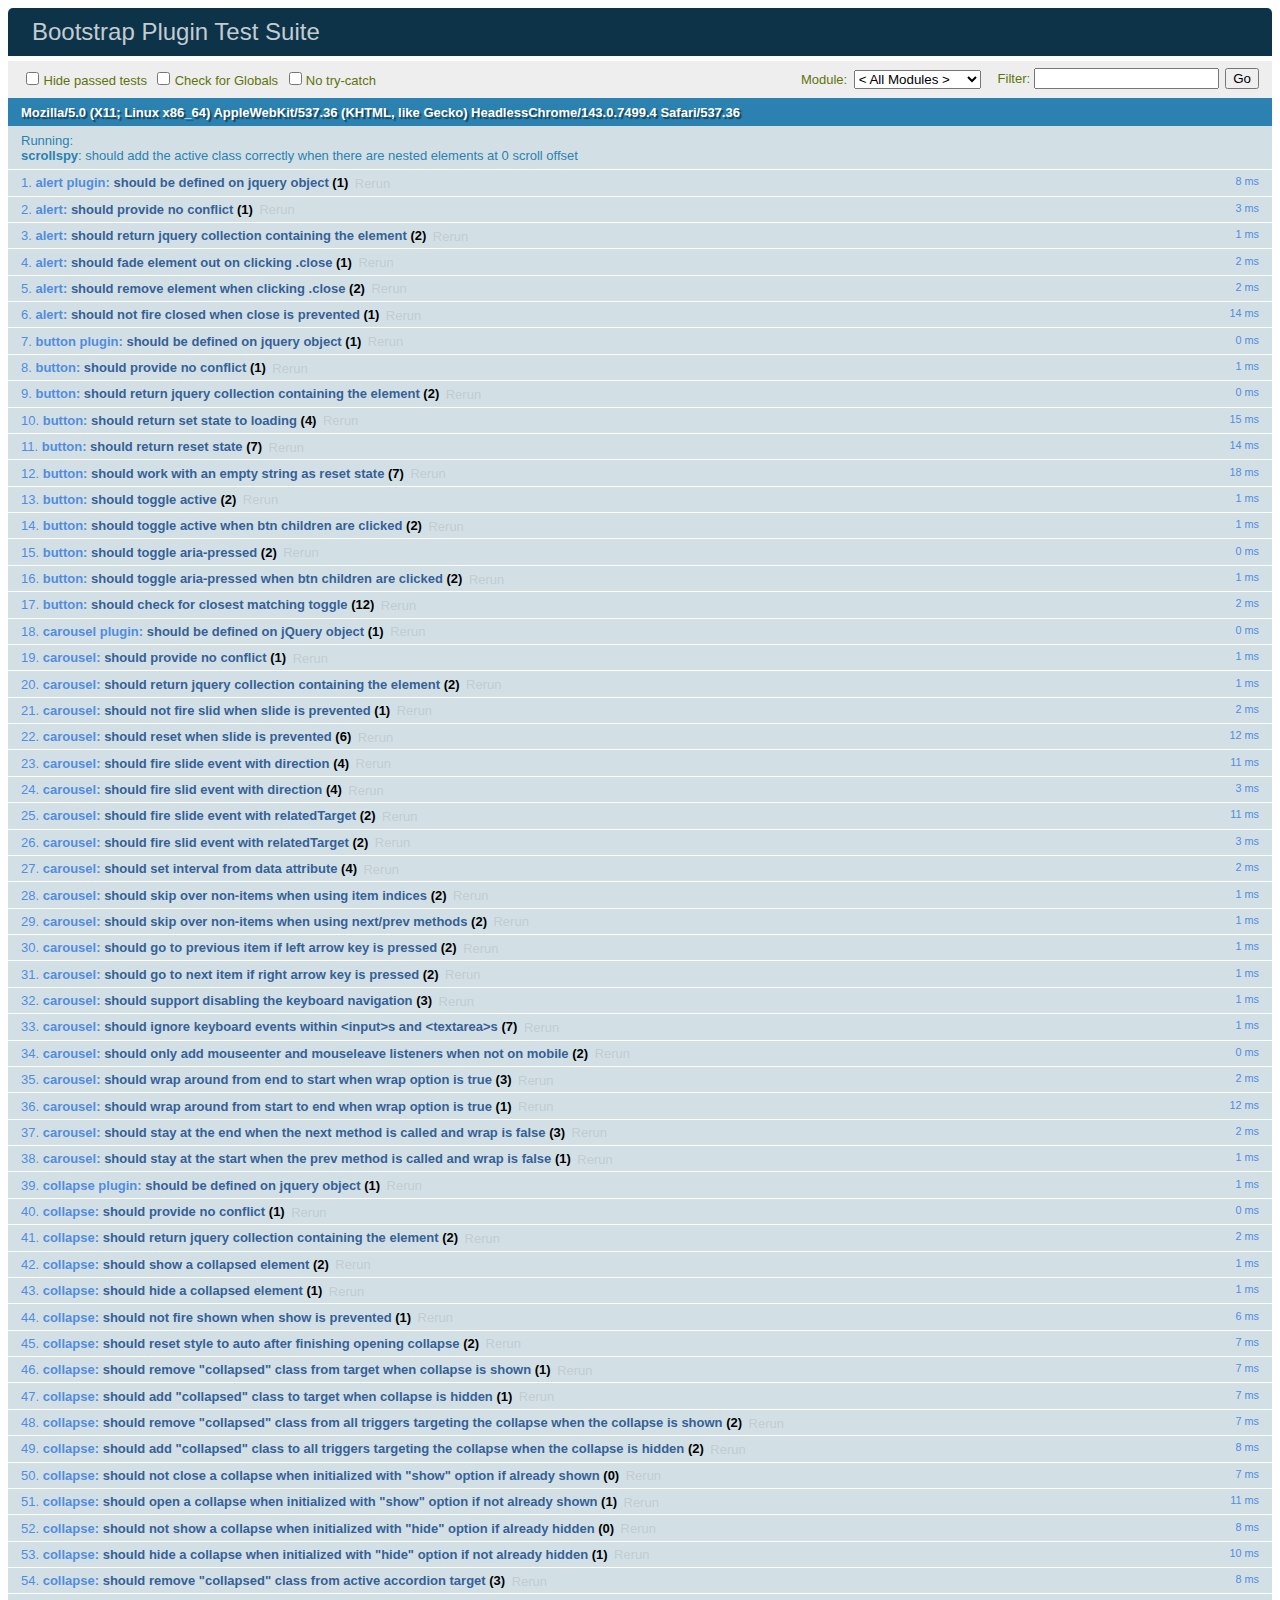
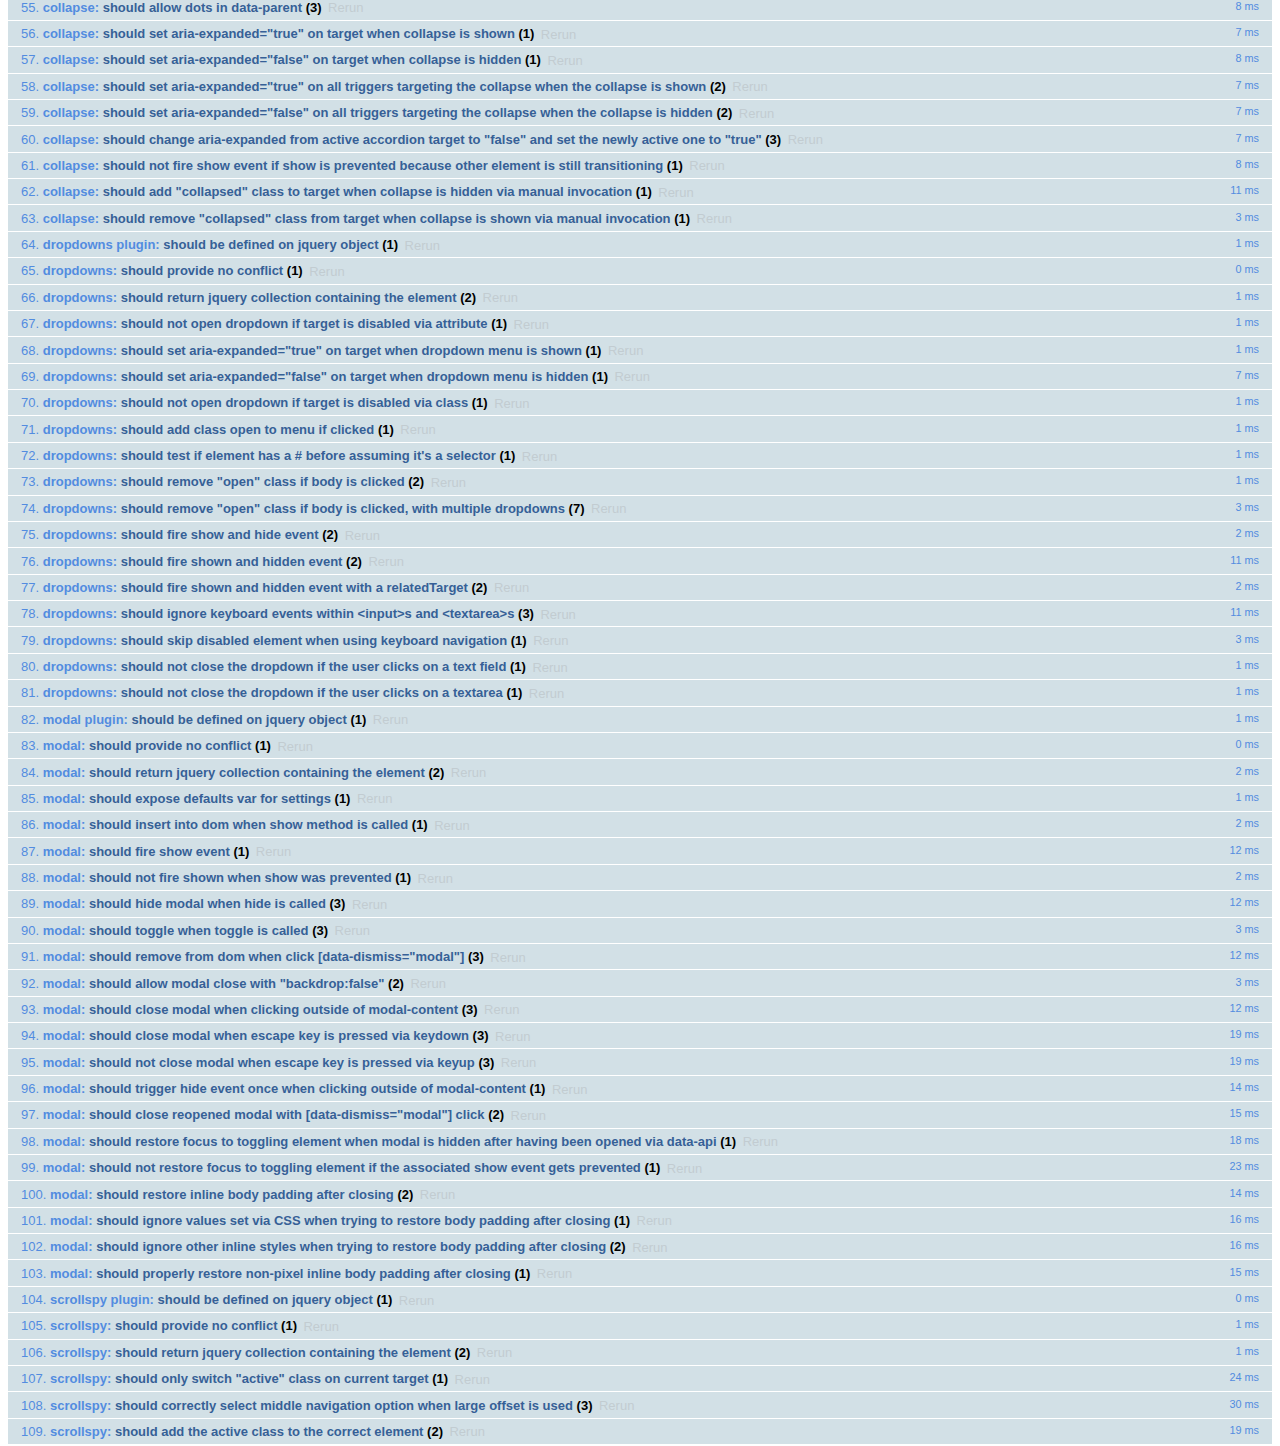
<file: resources/bootstrap-3.3.6/bootstrap-3.3.6/js/tests/index.html>
<!DOCTYPE html>
<html>
  <head>
    <meta charset="utf-8">
    <title>Bootstrap Plugin Test Suite</title>
    <meta name="viewport" content="width=device-width, initial-scale=1">

    <!-- jQuery -->
    <script src="vendor/jquery.min.js"></script>
    <script>
      // Disable jQuery event aliases to ensure we don't accidentally use any of them
      (function () {
        var eventAliases = [
          'blur',
          'focus',
          'focusin',
          'focusout',
          'load',
          'resize',
          'scroll',
          'unload',
          'click',
          'dblclick',
          'mousedown',
          'mouseup',
          'mousemove',
          'mouseover',
          'mouseout',
          'mouseenter',
          'mouseleave',
          'change',
          'select',
          'submit',
          'keydown',
          'keypress',
          'keyup',
          'error',
          'contextmenu',
          'hover',
          'bind',
          'unbind',
          'delegate',
          'undelegate'
        ]
        for (var i = 0; i < eventAliases.length; i++) {
          $.fn[eventAliases[i]] = undefined
        }
      })()
    </script>

    <!-- QUnit -->
    <link rel="stylesheet" href="vendor/qunit.css" media="screen">
    <script src="vendor/qunit.js"></script>
    <script>
      // See https://github.com/axemclion/grunt-saucelabs#test-result-details-with-qunit
      var log = []
      // Require assert.expect in each test
      QUnit.config.requireExpects = true
      QUnit.done(function (testResults) {
        var tests = []
        for (var i = 0, len = log.length; i < len; i++) {
          var details = log[i]
          tests.push({
            name: details.name,
            result: details.result,
            expected: details.expected,
            actual: details.actual,
            source: details.source
          })
        }
        testResults.tests = tests

        window.global_test_results = testResults
      })

      QUnit.testStart(function (testDetails) {
        $(window).scrollTop(0)
        QUnit.log(function (details) {
          if (!details.result) {
            details.name = testDetails.name
            log.push(details)
          }
        })
      })

      // Cleanup
      QUnit.testDone(function () {
        $('#qunit-fixture').empty()
        $('#modal-test, .modal-backdrop').remove()
      })

      // Display fixture on-screen on iOS to avoid false positives
      if (/iPhone|iPad|iPod/.test(navigator.userAgent)) {
        QUnit.begin(function() {
          $('#qunit-fixture').css({ top: 0, left: 0 })
        })

        QUnit.done(function () {
          $('#qunit-fixture').css({ top: '', left: '' })
        })
      }

      // Disable deprecated global QUnit method aliases in preparation for QUnit v2
      (function () {
        var methodNames = [
          'async',
          'asyncTest',
          'deepEqual',
          'equal',
          'expect',
          'module',
          'notDeepEqual',
          'notEqual',
          'notPropEqual',
          'notStrictEqual',
          'ok',
          'propEqual',
          'push',
          'start',
          'stop',
          'strictEqual',
          'test',
          'throws'
        ];
        for (var i = 0; i < methodNames.length; i++) {
          var methodName = methodNames[i];
          window[methodName] = undefined;
        }
      })();
    </script>

    <!-- Plugin sources -->
    <script>$.support.transition = false</script>
    <script src="../../js/alert.js"></script>
    <script src="../../js/button.js"></script>
    <script src="../../js/carousel.js"></script>
    <script src="../../js/collapse.js"></script>
    <script src="../../js/dropdown.js"></script>
    <script src="../../js/modal.js"></script>
    <script src="../../js/scrollspy.js"></script>
    <script src="../../js/tab.js"></script>
    <script src="../../js/tooltip.js"></script>
    <script src="../../js/popover.js"></script>
    <script src="../../js/affix.js"></script>

    <!-- Unit tests -->
    <script src="unit/alert.js"></script>
    <script src="unit/button.js"></script>
    <script src="unit/carousel.js"></script>
    <script src="unit/collapse.js"></script>
    <script src="unit/dropdown.js"></script>
    <script src="unit/modal.js"></script>
    <script src="unit/scrollspy.js"></script>
    <script src="unit/tab.js"></script>
    <script src="unit/tooltip.js"></script>
    <script src="unit/popover.js"></script>
    <script src="unit/affix.js"></script>

  </head>
  <body>
    <div id="qunit-container">
      <div id="qunit"></div>
      <div id="qunit-fixture"></div>
    </div>
  </body>
</html>
</file>
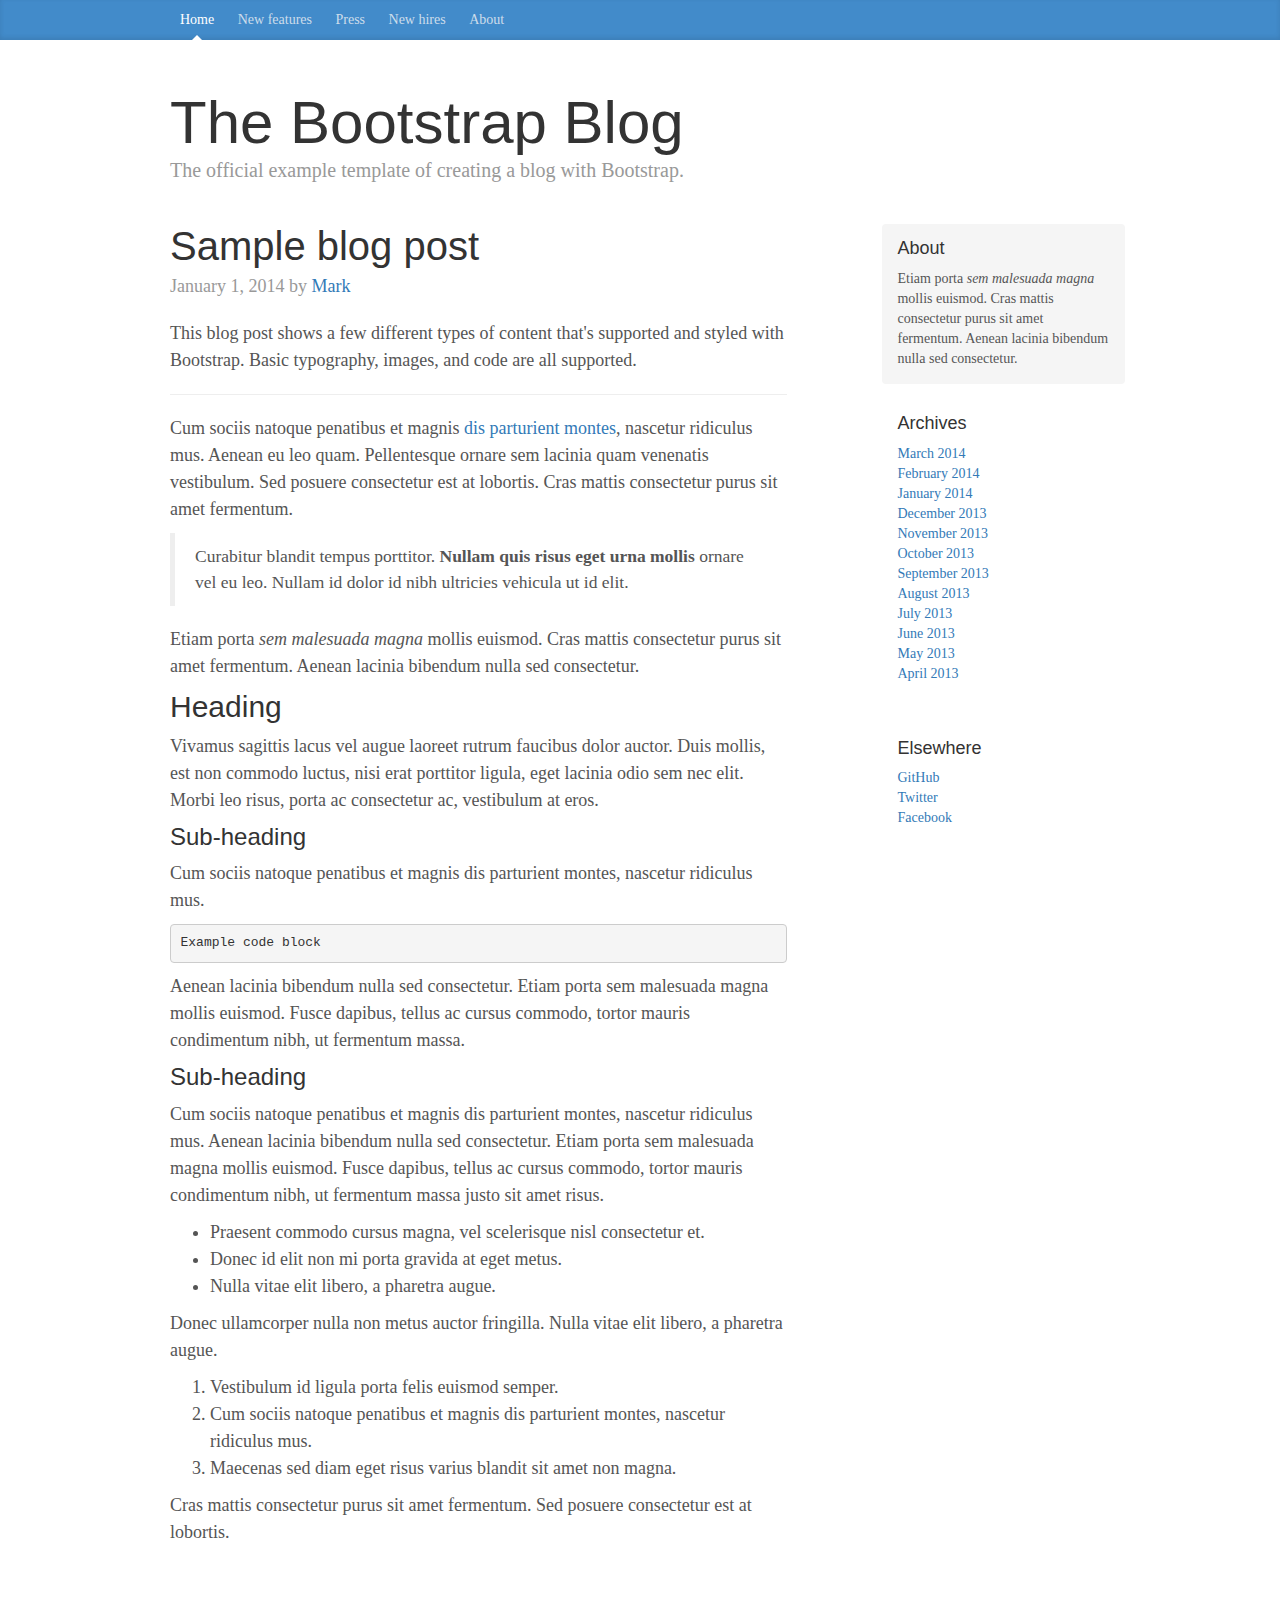
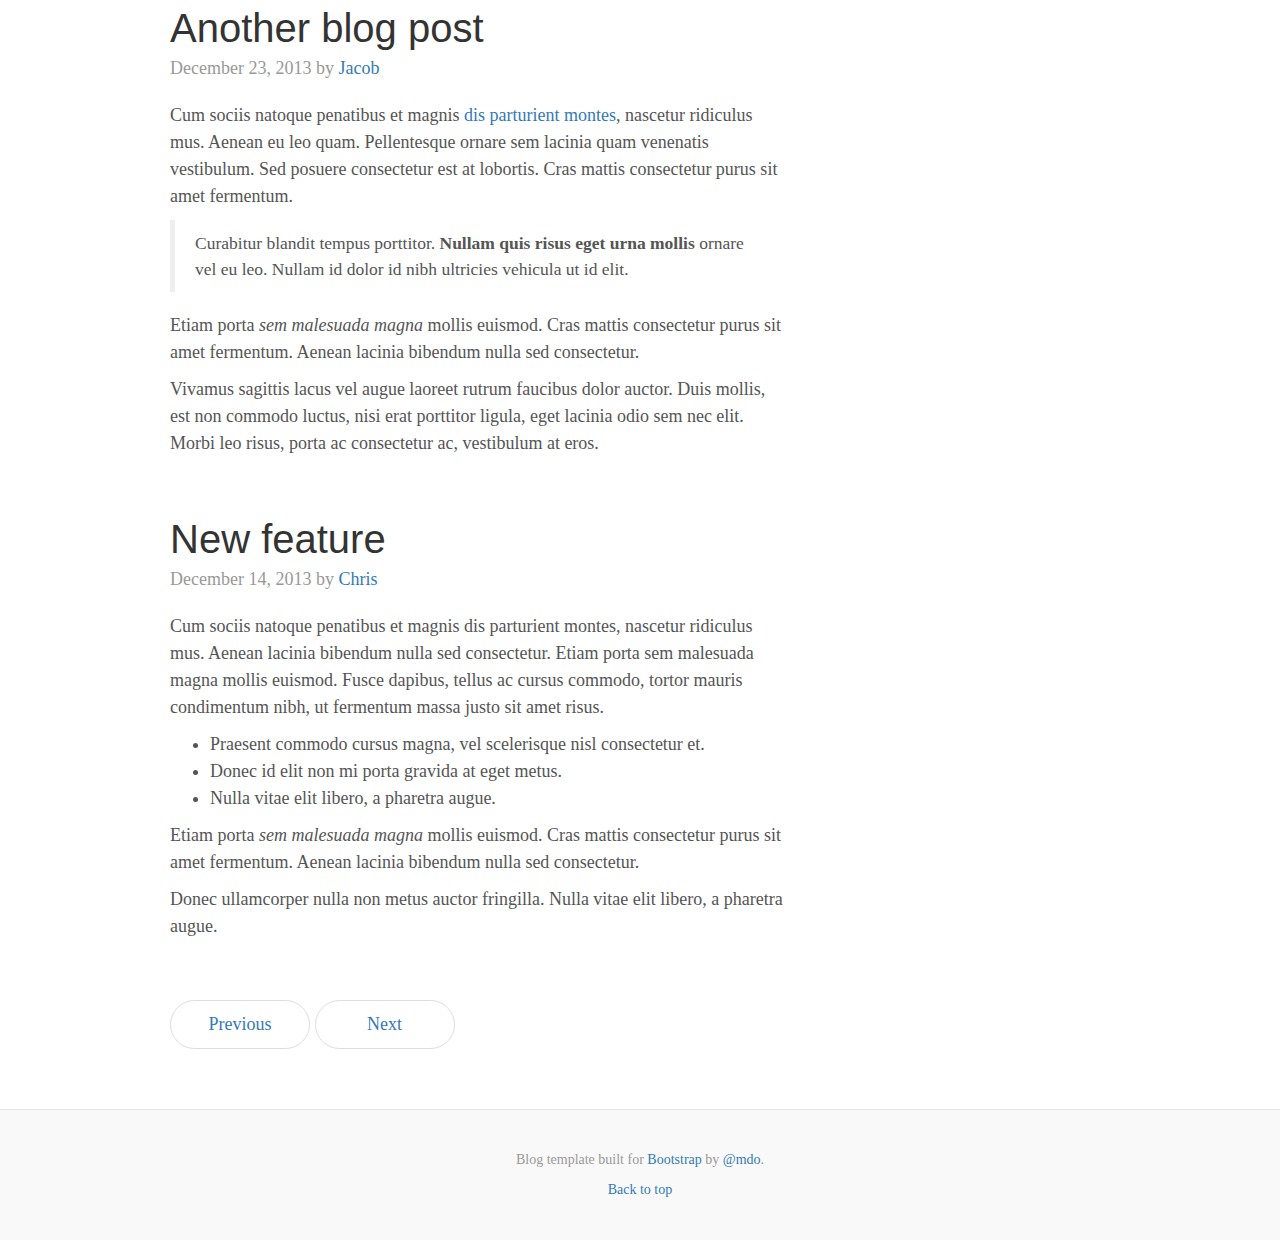
<file: resources/bootstrap-3.3.6/bootstrap-3.3.6/docs/examples/blog/index.html>
<!DOCTYPE html>
<html lang="en">
  <head>
    <meta charset="utf-8">
    <meta http-equiv="X-UA-Compatible" content="IE=edge">
    <meta name="viewport" content="width=device-width, initial-scale=1">
    <!-- The above 3 meta tags *must* come first in the head; any other head content must come *after* these tags -->
    <meta name="description" content="">
    <meta name="author" content="">
    <link rel="icon" href="../../favicon.ico">

    <title>Blog Template for Bootstrap</title>

    <!-- Bootstrap core CSS -->
    <link href="../../dist/css/bootstrap.min.css" rel="stylesheet">

    <!-- IE10 viewport hack for Surface/desktop Windows 8 bug -->
    <link href="../../assets/css/ie10-viewport-bug-workaround.css" rel="stylesheet">

    <!-- Custom styles for this template -->
    <link href="blog.css" rel="stylesheet">

    <!-- Just for debugging purposes. Don't actually copy these 2 lines! -->
    <!--[if lt IE 9]><script src="../../assets/js/ie8-responsive-file-warning.js"></script><![endif]-->
    <script src="../../assets/js/ie-emulation-modes-warning.js"></script>

    <!-- HTML5 shim and Respond.js for IE8 support of HTML5 elements and media queries -->
    <!--[if lt IE 9]>
      <script src="https://oss.maxcdn.com/html5shiv/3.7.2/html5shiv.min.js"></script>
      <script src="https://oss.maxcdn.com/respond/1.4.2/respond.min.js"></script>
    <![endif]-->
  </head>

  <body>

    <div class="blog-masthead">
      <div class="container">
        <nav class="blog-nav">
          <a class="blog-nav-item active" href="#">Home</a>
          <a class="blog-nav-item" href="#">New features</a>
          <a class="blog-nav-item" href="#">Press</a>
          <a class="blog-nav-item" href="#">New hires</a>
          <a class="blog-nav-item" href="#">About</a>
        </nav>
      </div>
    </div>

    <div class="container">

      <div class="blog-header">
        <h1 class="blog-title">The Bootstrap Blog</h1>
        <p class="lead blog-description">The official example template of creating a blog with Bootstrap.</p>
      </div>

      <div class="row">

        <div class="col-sm-8 blog-main">

          <div class="blog-post">
            <h2 class="blog-post-title">Sample blog post</h2>
            <p class="blog-post-meta">January 1, 2014 by <a href="#">Mark</a></p>

            <p>This blog post shows a few different types of content that's supported and styled with Bootstrap. Basic typography, images, and code are all supported.</p>
            <hr>
            <p>Cum sociis natoque penatibus et magnis <a href="#">dis parturient montes</a>, nascetur ridiculus mus. Aenean eu leo quam. Pellentesque ornare sem lacinia quam venenatis vestibulum. Sed posuere consectetur est at lobortis. Cras mattis consectetur purus sit amet fermentum.</p>
            <blockquote>
              <p>Curabitur blandit tempus porttitor. <strong>Nullam quis risus eget urna mollis</strong> ornare vel eu leo. Nullam id dolor id nibh ultricies vehicula ut id elit.</p>
            </blockquote>
            <p>Etiam porta <em>sem malesuada magna</em> mollis euismod. Cras mattis consectetur purus sit amet fermentum. Aenean lacinia bibendum nulla sed consectetur.</p>
            <h2>Heading</h2>
            <p>Vivamus sagittis lacus vel augue laoreet rutrum faucibus dolor auctor. Duis mollis, est non commodo luctus, nisi erat porttitor ligula, eget lacinia odio sem nec elit. Morbi leo risus, porta ac consectetur ac, vestibulum at eros.</p>
            <h3>Sub-heading</h3>
            <p>Cum sociis natoque penatibus et magnis dis parturient montes, nascetur ridiculus mus.</p>
            <pre><code>Example code block</code></pre>
            <p>Aenean lacinia bibendum nulla sed consectetur. Etiam porta sem malesuada magna mollis euismod. Fusce dapibus, tellus ac cursus commodo, tortor mauris condimentum nibh, ut fermentum massa.</p>
            <h3>Sub-heading</h3>
            <p>Cum sociis natoque penatibus et magnis dis parturient montes, nascetur ridiculus mus. Aenean lacinia bibendum nulla sed consectetur. Etiam porta sem malesuada magna mollis euismod. Fusce dapibus, tellus ac cursus commodo, tortor mauris condimentum nibh, ut fermentum massa justo sit amet risus.</p>
            <ul>
              <li>Praesent commodo cursus magna, vel scelerisque nisl consectetur et.</li>
              <li>Donec id elit non mi porta gravida at eget metus.</li>
              <li>Nulla vitae elit libero, a pharetra augue.</li>
            </ul>
            <p>Donec ullamcorper nulla non metus auctor fringilla. Nulla vitae elit libero, a pharetra augue.</p>
            <ol>
              <li>Vestibulum id ligula porta felis euismod semper.</li>
              <li>Cum sociis natoque penatibus et magnis dis parturient montes, nascetur ridiculus mus.</li>
              <li>Maecenas sed diam eget risus varius blandit sit amet non magna.</li>
            </ol>
            <p>Cras mattis consectetur purus sit amet fermentum. Sed posuere consectetur est at lobortis.</p>
          </div><!-- /.blog-post -->

          <div class="blog-post">
            <h2 class="blog-post-title">Another blog post</h2>
            <p class="blog-post-meta">December 23, 2013 by <a href="#">Jacob</a></p>

            <p>Cum sociis natoque penatibus et magnis <a href="#">dis parturient montes</a>, nascetur ridiculus mus. Aenean eu leo quam. Pellentesque ornare sem lacinia quam venenatis vestibulum. Sed posuere consectetur est at lobortis. Cras mattis consectetur purus sit amet fermentum.</p>
            <blockquote>
              <p>Curabitur blandit tempus porttitor. <strong>Nullam quis risus eget urna mollis</strong> ornare vel eu leo. Nullam id dolor id nibh ultricies vehicula ut id elit.</p>
            </blockquote>
            <p>Etiam porta <em>sem malesuada magna</em> mollis euismod. Cras mattis consectetur purus sit amet fermentum. Aenean lacinia bibendum nulla sed consectetur.</p>
            <p>Vivamus sagittis lacus vel augue laoreet rutrum faucibus dolor auctor. Duis mollis, est non commodo luctus, nisi erat porttitor ligula, eget lacinia odio sem nec elit. Morbi leo risus, porta ac consectetur ac, vestibulum at eros.</p>
          </div><!-- /.blog-post -->

          <div class="blog-post">
            <h2 class="blog-post-title">New feature</h2>
            <p class="blog-post-meta">December 14, 2013 by <a href="#">Chris</a></p>

            <p>Cum sociis natoque penatibus et magnis dis parturient montes, nascetur ridiculus mus. Aenean lacinia bibendum nulla sed consectetur. Etiam porta sem malesuada magna mollis euismod. Fusce dapibus, tellus ac cursus commodo, tortor mauris condimentum nibh, ut fermentum massa justo sit amet risus.</p>
            <ul>
              <li>Praesent commodo cursus magna, vel scelerisque nisl consectetur et.</li>
              <li>Donec id elit non mi porta gravida at eget metus.</li>
              <li>Nulla vitae elit libero, a pharetra augue.</li>
            </ul>
            <p>Etiam porta <em>sem malesuada magna</em> mollis euismod. Cras mattis consectetur purus sit amet fermentum. Aenean lacinia bibendum nulla sed consectetur.</p>
            <p>Donec ullamcorper nulla non metus auctor fringilla. Nulla vitae elit libero, a pharetra augue.</p>
          </div><!-- /.blog-post -->

          <nav>
            <ul class="pager">
              <li><a href="#">Previous</a></li>
              <li><a href="#">Next</a></li>
            </ul>
          </nav>

        </div><!-- /.blog-main -->

        <div class="col-sm-3 col-sm-offset-1 blog-sidebar">
          <div class="sidebar-module sidebar-module-inset">
            <h4>About</h4>
            <p>Etiam porta <em>sem malesuada magna</em> mollis euismod. Cras mattis consectetur purus sit amet fermentum. Aenean lacinia bibendum nulla sed consectetur.</p>
          </div>
          <div class="sidebar-module">
            <h4>Archives</h4>
            <ol class="list-unstyled">
              <li><a href="#">March 2014</a></li>
              <li><a href="#">February 2014</a></li>
              <li><a href="#">January 2014</a></li>
              <li><a href="#">December 2013</a></li>
              <li><a href="#">November 2013</a></li>
              <li><a href="#">October 2013</a></li>
              <li><a href="#">September 2013</a></li>
              <li><a href="#">August 2013</a></li>
              <li><a href="#">July 2013</a></li>
              <li><a href="#">June 2013</a></li>
              <li><a href="#">May 2013</a></li>
              <li><a href="#">April 2013</a></li>
            </ol>
          </div>
          <div class="sidebar-module">
            <h4>Elsewhere</h4>
            <ol class="list-unstyled">
              <li><a href="#">GitHub</a></li>
              <li><a href="#">Twitter</a></li>
              <li><a href="#">Facebook</a></li>
            </ol>
          </div>
        </div><!-- /.blog-sidebar -->

      </div><!-- /.row -->

    </div><!-- /.container -->

    <footer class="blog-footer">
      <p>Blog template built for <a href="http://getbootstrap.com">Bootstrap</a> by <a href="https://twitter.com/mdo">@mdo</a>.</p>
      <p>
        <a href="#">Back to top</a>
      </p>
    </footer>


    <!-- Bootstrap core JavaScript
    ================================================== -->
    <!-- Placed at the end of the document so the pages load faster -->
    <script src="https://ajax.googleapis.com/ajax/libs/jquery/1.11.3/jquery.min.js"></script>
    <script>window.jQuery || document.write('<script src="../../assets/js/vendor/jquery.min.js"><\/script>')</script>
    <script src="../../dist/js/bootstrap.min.js"></script>
    <!-- IE10 viewport hack for Surface/desktop Windows 8 bug -->
    <script src="../../assets/js/ie10-viewport-bug-workaround.js"></script>
  </body>
</html>
</file>
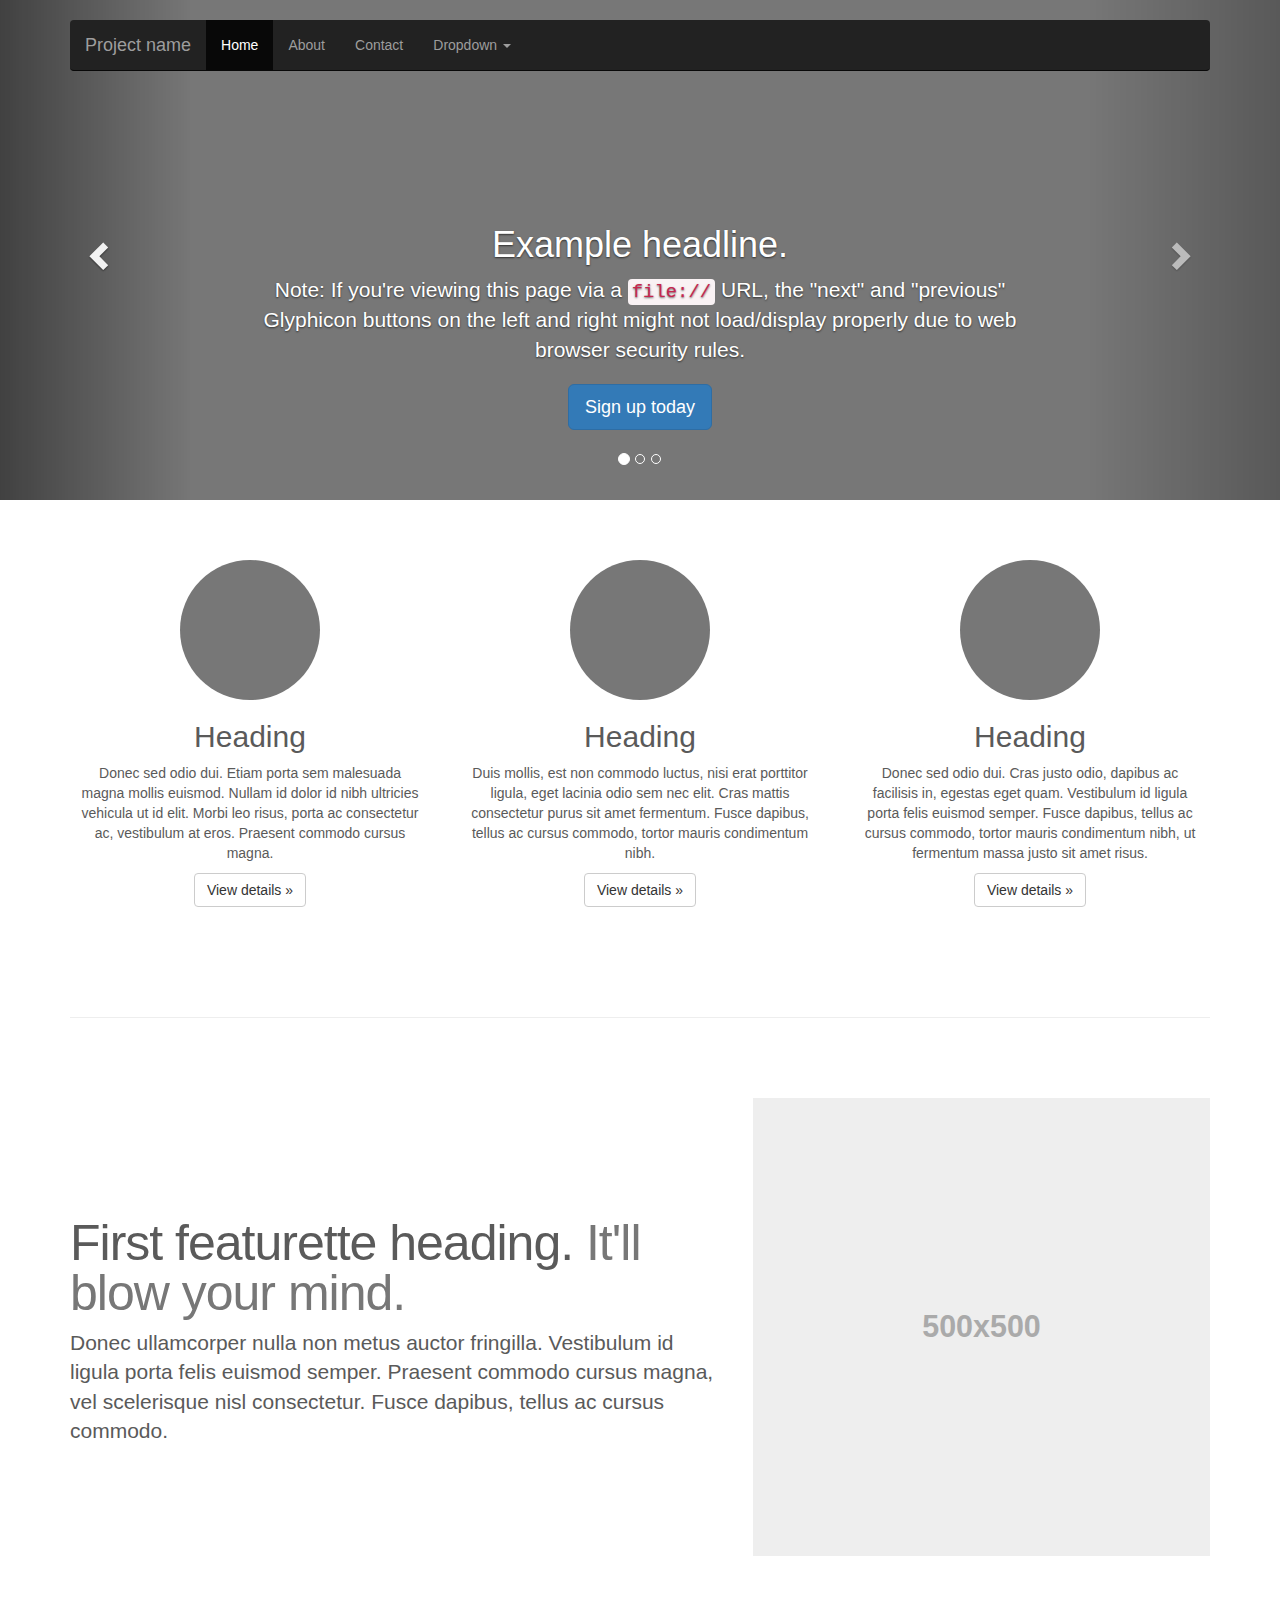
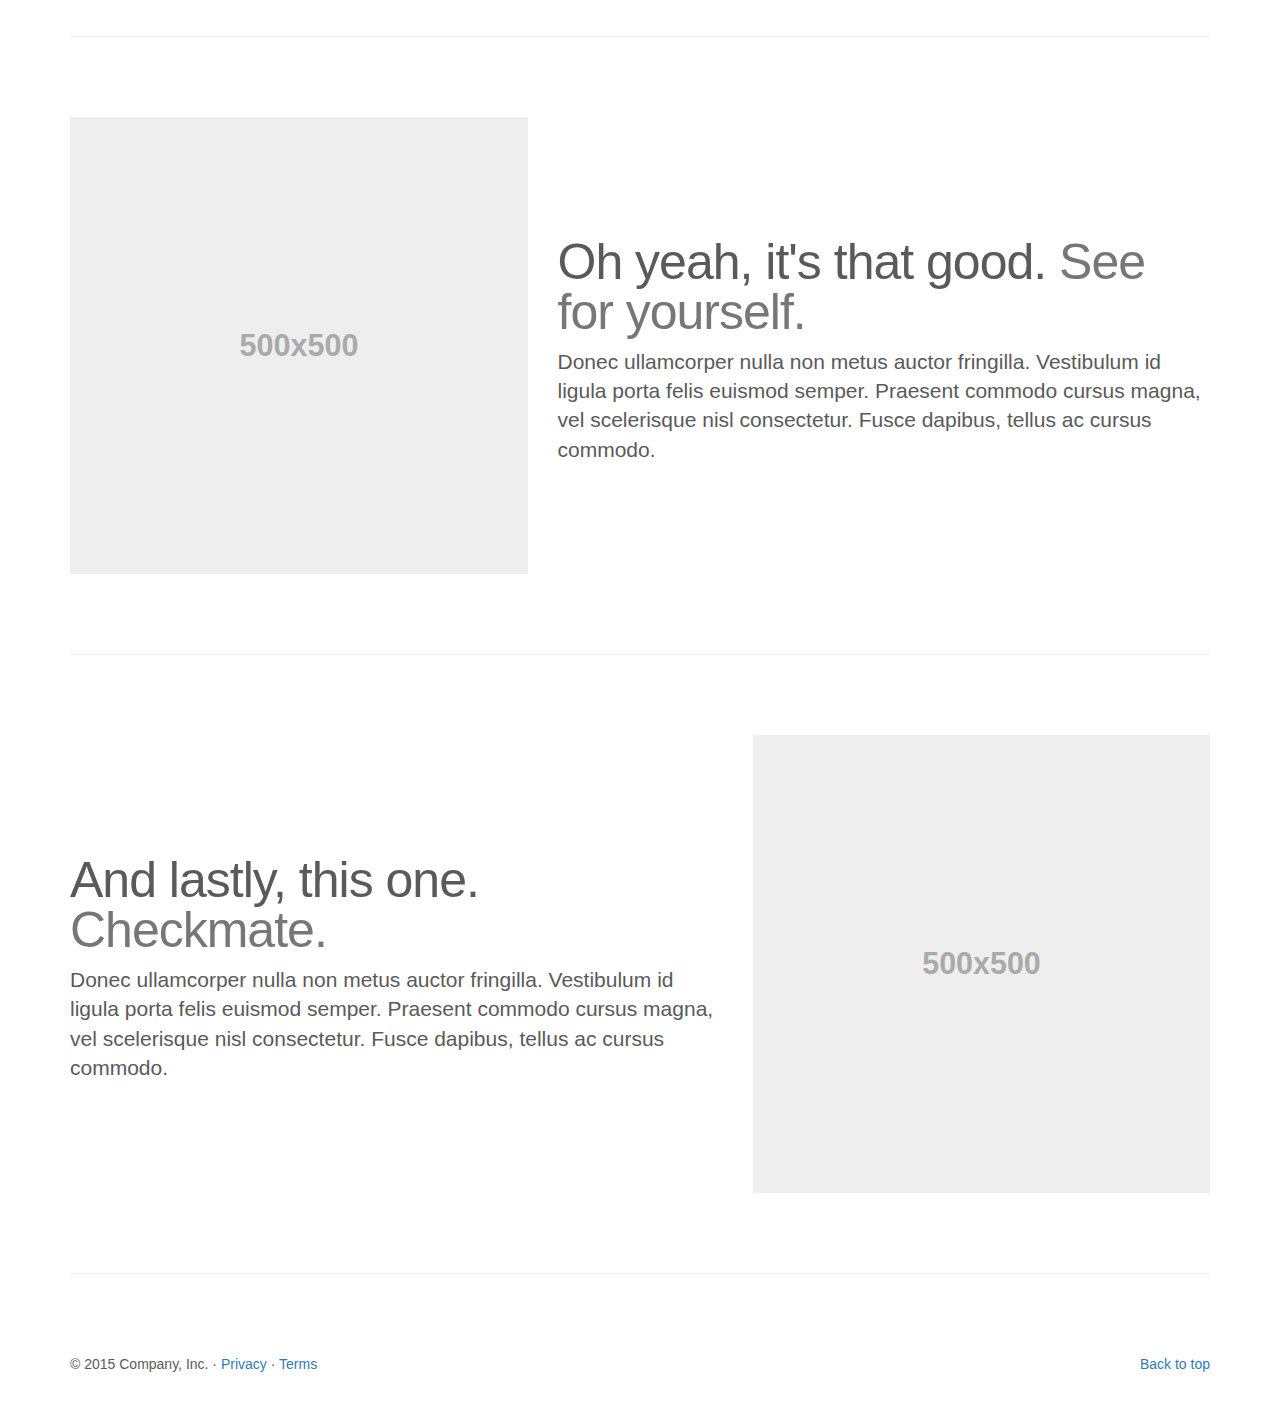
<file: resources/bootstrap-3.3.6/bootstrap-3.3.6/docs/examples/carousel/index.html>
<!DOCTYPE html>
<html lang="en">
  <head>
    <meta charset="utf-8">
    <meta http-equiv="X-UA-Compatible" content="IE=edge">
    <meta name="viewport" content="width=device-width, initial-scale=1">
    <!-- The above 3 meta tags *must* come first in the head; any other head content must come *after* these tags -->
    <meta name="description" content="">
    <meta name="author" content="">
    <link rel="icon" href="../../favicon.ico">

    <title>Carousel Template for Bootstrap</title>

    <!-- Bootstrap core CSS -->
    <link href="../../dist/css/bootstrap.min.css" rel="stylesheet">

    <!-- IE10 viewport hack for Surface/desktop Windows 8 bug -->
    <link href="../../assets/css/ie10-viewport-bug-workaround.css" rel="stylesheet">

    <!-- Just for debugging purposes. Don't actually copy these 2 lines! -->
    <!--[if lt IE 9]><script src="../../assets/js/ie8-responsive-file-warning.js"></script><![endif]-->
    <script src="../../assets/js/ie-emulation-modes-warning.js"></script>

    <!-- HTML5 shim and Respond.js for IE8 support of HTML5 elements and media queries -->
    <!--[if lt IE 9]>
      <script src="https://oss.maxcdn.com/html5shiv/3.7.2/html5shiv.min.js"></script>
      <script src="https://oss.maxcdn.com/respond/1.4.2/respond.min.js"></script>
    <![endif]-->

    <!-- Custom styles for this template -->
    <link href="carousel.css" rel="stylesheet">
  </head>
<!-- NAVBAR
================================================== -->
  <body>
    <div class="navbar-wrapper">
      <div class="container">

        <nav class="navbar navbar-inverse navbar-static-top">
          <div class="container">
            <div class="navbar-header">
              <button type="button" class="navbar-toggle collapsed" data-toggle="collapse" data-target="#navbar" aria-expanded="false" aria-controls="navbar">
                <span class="sr-only">Toggle navigation</span>
                <span class="icon-bar"></span>
                <span class="icon-bar"></span>
                <span class="icon-bar"></span>
              </button>
              <a class="navbar-brand" href="#">Project name</a>
            </div>
            <div id="navbar" class="navbar-collapse collapse">
              <ul class="nav navbar-nav">
                <li class="active"><a href="#">Home</a></li>
                <li><a href="#about">About</a></li>
                <li><a href="#contact">Contact</a></li>
                <li class="dropdown">
                  <a href="#" class="dropdown-toggle" data-toggle="dropdown" role="button" aria-haspopup="true" aria-expanded="false">Dropdown <span class="caret"></span></a>
                  <ul class="dropdown-menu">
                    <li><a href="#">Action</a></li>
                    <li><a href="#">Another action</a></li>
                    <li><a href="#">Something else here</a></li>
                    <li role="separator" class="divider"></li>
                    <li class="dropdown-header">Nav header</li>
                    <li><a href="#">Separated link</a></li>
                    <li><a href="#">One more separated link</a></li>
                  </ul>
                </li>
              </ul>
            </div>
          </div>
        </nav>

      </div>
    </div>


    <!-- Carousel
    ================================================== -->
    <div id="myCarousel" class="carousel slide" data-ride="carousel">
      <!-- Indicators -->
      <ol class="carousel-indicators">
        <li data-target="#myCarousel" data-slide-to="0" class="active"></li>
        <li data-target="#myCarousel" data-slide-to="1"></li>
        <li data-target="#myCarousel" data-slide-to="2"></li>
      </ol>
      <div class="carousel-inner" role="listbox">
        <div class="item active">
          <img class="first-slide" src="[data-uri]" alt="First slide">
          <div class="container">
            <div class="carousel-caption">
              <h1>Example headline.</h1>
              <p>Note: If you're viewing this page via a <code>file://</code> URL, the "next" and "previous" Glyphicon buttons on the left and right might not load/display properly due to web browser security rules.</p>
              <p><a class="btn btn-lg btn-primary" href="#" role="button">Sign up today</a></p>
            </div>
          </div>
        </div>
        <div class="item">
          <img class="second-slide" src="[data-uri]" alt="Second slide">
          <div class="container">
            <div class="carousel-caption">
              <h1>Another example headline.</h1>
              <p>Cras justo odio, dapibus ac facilisis in, egestas eget quam. Donec id elit non mi porta gravida at eget metus. Nullam id dolor id nibh ultricies vehicula ut id elit.</p>
              <p><a class="btn btn-lg btn-primary" href="#" role="button">Learn more</a></p>
            </div>
          </div>
        </div>
        <div class="item">
          <img class="third-slide" src="[data-uri]" alt="Third slide">
          <div class="container">
            <div class="carousel-caption">
              <h1>One more for good measure.</h1>
              <p>Cras justo odio, dapibus ac facilisis in, egestas eget quam. Donec id elit non mi porta gravida at eget metus. Nullam id dolor id nibh ultricies vehicula ut id elit.</p>
              <p><a class="btn btn-lg btn-primary" href="#" role="button">Browse gallery</a></p>
            </div>
          </div>
        </div>
      </div>
      <a class="left carousel-control" href="#myCarousel" role="button" data-slide="prev">
        <span class="glyphicon glyphicon-chevron-left" aria-hidden="true"></span>
        <span class="sr-only">Previous</span>
      </a>
      <a class="right carousel-control" href="#myCarousel" role="button" data-slide="next">
        <span class="glyphicon glyphicon-chevron-right" aria-hidden="true"></span>
        <span class="sr-only">Next</span>
      </a>
    </div><!-- /.carousel -->


    <!-- Marketing messaging and featurettes
    ================================================== -->
    <!-- Wrap the rest of the page in another container to center all the content. -->

    <div class="container marketing">

      <!-- Three columns of text below the carousel -->
      <div class="row">
        <div class="col-lg-4">
          <img class="img-circle" src="[data-uri]" alt="Generic placeholder image" width="140" height="140">
          <h2>Heading</h2>
          <p>Donec sed odio dui. Etiam porta sem malesuada magna mollis euismod. Nullam id dolor id nibh ultricies vehicula ut id elit. Morbi leo risus, porta ac consectetur ac, vestibulum at eros. Praesent commodo cursus magna.</p>
          <p><a class="btn btn-default" href="#" role="button">View details &raquo;</a></p>
        </div><!-- /.col-lg-4 -->
        <div class="col-lg-4">
          <img class="img-circle" src="[data-uri]" alt="Generic placeholder image" width="140" height="140">
          <h2>Heading</h2>
          <p>Duis mollis, est non commodo luctus, nisi erat porttitor ligula, eget lacinia odio sem nec elit. Cras mattis consectetur purus sit amet fermentum. Fusce dapibus, tellus ac cursus commodo, tortor mauris condimentum nibh.</p>
          <p><a class="btn btn-default" href="#" role="button">View details &raquo;</a></p>
        </div><!-- /.col-lg-4 -->
        <div class="col-lg-4">
          <img class="img-circle" src="[data-uri]" alt="Generic placeholder image" width="140" height="140">
          <h2>Heading</h2>
          <p>Donec sed odio dui. Cras justo odio, dapibus ac facilisis in, egestas eget quam. Vestibulum id ligula porta felis euismod semper. Fusce dapibus, tellus ac cursus commodo, tortor mauris condimentum nibh, ut fermentum massa justo sit amet risus.</p>
          <p><a class="btn btn-default" href="#" role="button">View details &raquo;</a></p>
        </div><!-- /.col-lg-4 -->
      </div><!-- /.row -->


      <!-- START THE FEATURETTES -->

      <hr class="featurette-divider">

      <div class="row featurette">
        <div class="col-md-7">
          <h2 class="featurette-heading">First featurette heading. <span class="text-muted">It'll blow your mind.</span></h2>
          <p class="lead">Donec ullamcorper nulla non metus auctor fringilla. Vestibulum id ligula porta felis euismod semper. Praesent commodo cursus magna, vel scelerisque nisl consectetur. Fusce dapibus, tellus ac cursus commodo.</p>
        </div>
        <div class="col-md-5">
          <img class="featurette-image img-responsive center-block" data-src="holder.js/500x500/auto" alt="Generic placeholder image">
        </div>
      </div>

      <hr class="featurette-divider">

      <div class="row featurette">
        <div class="col-md-7 col-md-push-5">
          <h2 class="featurette-heading">Oh yeah, it's that good. <span class="text-muted">See for yourself.</span></h2>
          <p class="lead">Donec ullamcorper nulla non metus auctor fringilla. Vestibulum id ligula porta felis euismod semper. Praesent commodo cursus magna, vel scelerisque nisl consectetur. Fusce dapibus, tellus ac cursus commodo.</p>
        </div>
        <div class="col-md-5 col-md-pull-7">
          <img class="featurette-image img-responsive center-block" data-src="holder.js/500x500/auto" alt="Generic placeholder image">
        </div>
      </div>

      <hr class="featurette-divider">

      <div class="row featurette">
        <div class="col-md-7">
          <h2 class="featurette-heading">And lastly, this one. <span class="text-muted">Checkmate.</span></h2>
          <p class="lead">Donec ullamcorper nulla non metus auctor fringilla. Vestibulum id ligula porta felis euismod semper. Praesent commodo cursus magna, vel scelerisque nisl consectetur. Fusce dapibus, tellus ac cursus commodo.</p>
        </div>
        <div class="col-md-5">
          <img class="featurette-image img-responsive center-block" data-src="holder.js/500x500/auto" alt="Generic placeholder image">
        </div>
      </div>

      <hr class="featurette-divider">

      <!-- /END THE FEATURETTES -->


      <!-- FOOTER -->
      <footer>
        <p class="pull-right"><a href="#">Back to top</a></p>
        <p>&copy; 2015 Company, Inc. &middot; <a href="#">Privacy</a> &middot; <a href="#">Terms</a></p>
      </footer>

    </div><!-- /.container -->


    <!-- Bootstrap core JavaScript
    ================================================== -->
    <!-- Placed at the end of the document so the pages load faster -->
    <script src="https://ajax.googleapis.com/ajax/libs/jquery/1.11.3/jquery.min.js"></script>
    <script>window.jQuery || document.write('<script src="../../assets/js/vendor/jquery.min.js"><\/script>')</script>
    <script src="../../dist/js/bootstrap.min.js"></script>
    <!-- Just to make our placeholder images work. Don't actually copy the next line! -->
    <script src="../../assets/js/vendor/holder.min.js"></script>
    <!-- IE10 viewport hack for Surface/desktop Windows 8 bug -->
    <script src="../../assets/js/ie10-viewport-bug-workaround.js"></script>
  </body>
</html>
</file>
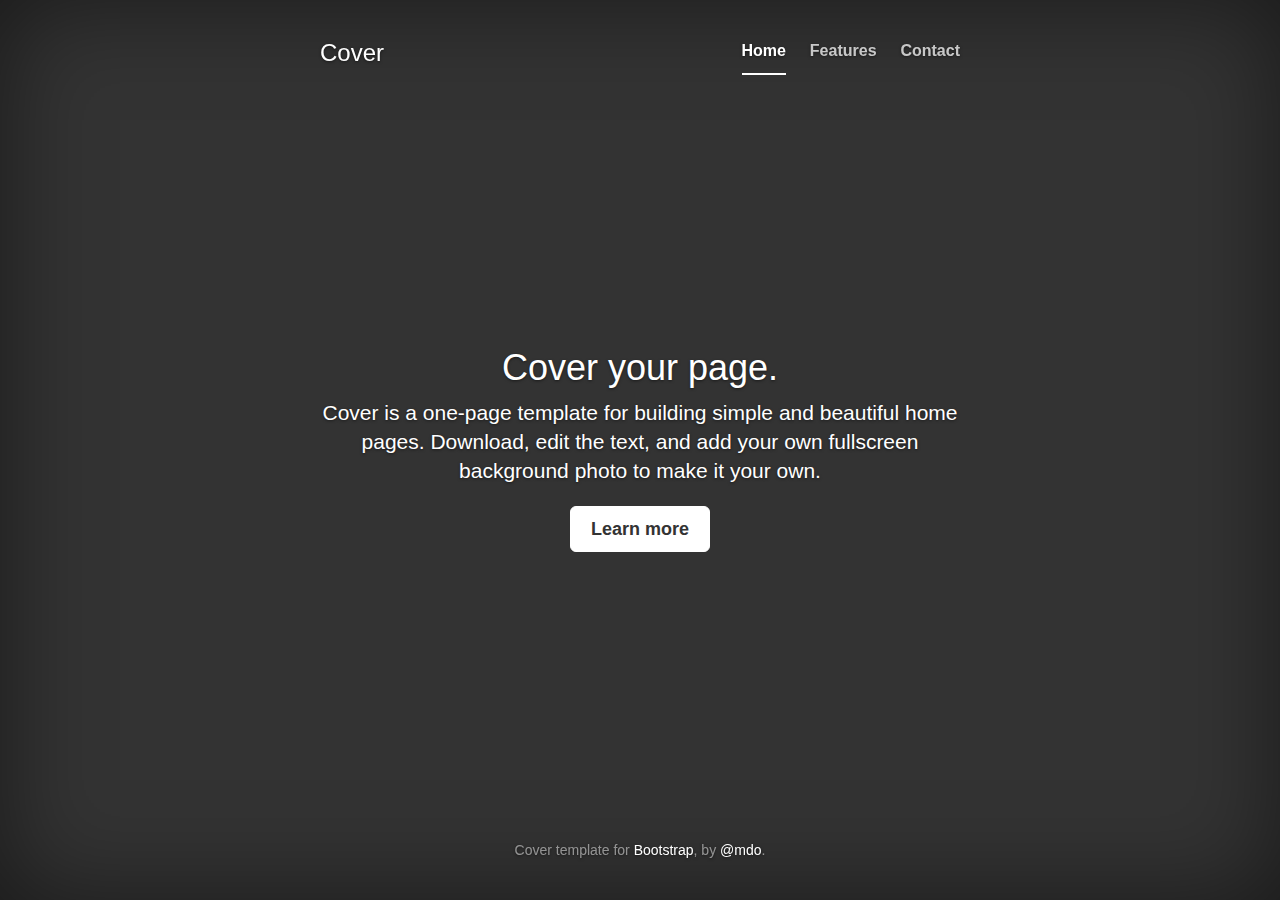
<file: resources/bootstrap-3.3.6/bootstrap-3.3.6/docs/examples/cover/index.html>
<!DOCTYPE html>
<html lang="en">
  <head>
    <meta charset="utf-8">
    <meta http-equiv="X-UA-Compatible" content="IE=edge">
    <meta name="viewport" content="width=device-width, initial-scale=1">
    <!-- The above 3 meta tags *must* come first in the head; any other head content must come *after* these tags -->
    <meta name="description" content="">
    <meta name="author" content="">
    <link rel="icon" href="../../favicon.ico">

    <title>Cover Template for Bootstrap</title>

    <!-- Bootstrap core CSS -->
    <link href="../../dist/css/bootstrap.min.css" rel="stylesheet">

    <!-- IE10 viewport hack for Surface/desktop Windows 8 bug -->
    <link href="../../assets/css/ie10-viewport-bug-workaround.css" rel="stylesheet">

    <!-- Custom styles for this template -->
    <link href="cover.css" rel="stylesheet">

    <!-- Just for debugging purposes. Don't actually copy these 2 lines! -->
    <!--[if lt IE 9]><script src="../../assets/js/ie8-responsive-file-warning.js"></script><![endif]-->
    <script src="../../assets/js/ie-emulation-modes-warning.js"></script>

    <!-- HTML5 shim and Respond.js for IE8 support of HTML5 elements and media queries -->
    <!--[if lt IE 9]>
      <script src="https://oss.maxcdn.com/html5shiv/3.7.2/html5shiv.min.js"></script>
      <script src="https://oss.maxcdn.com/respond/1.4.2/respond.min.js"></script>
    <![endif]-->
  </head>

  <body>

    <div class="site-wrapper">

      <div class="site-wrapper-inner">

        <div class="cover-container">

          <div class="masthead clearfix">
            <div class="inner">
              <h3 class="masthead-brand">Cover</h3>
              <nav>
                <ul class="nav masthead-nav">
                  <li class="active"><a href="#">Home</a></li>
                  <li><a href="#">Features</a></li>
                  <li><a href="#">Contact</a></li>
                </ul>
              </nav>
            </div>
          </div>

          <div class="inner cover">
            <h1 class="cover-heading">Cover your page.</h1>
            <p class="lead">Cover is a one-page template for building simple and beautiful home pages. Download, edit the text, and add your own fullscreen background photo to make it your own.</p>
            <p class="lead">
              <a href="#" class="btn btn-lg btn-default">Learn more</a>
            </p>
          </div>

          <div class="mastfoot">
            <div class="inner">
              <p>Cover template for <a href="http://getbootstrap.com">Bootstrap</a>, by <a href="https://twitter.com/mdo">@mdo</a>.</p>
            </div>
          </div>

        </div>

      </div>

    </div>

    <!-- Bootstrap core JavaScript
    ================================================== -->
    <!-- Placed at the end of the document so the pages load faster -->
    <script src="https://ajax.googleapis.com/ajax/libs/jquery/1.11.3/jquery.min.js"></script>
    <script>window.jQuery || document.write('<script src="../../assets/js/vendor/jquery.min.js"><\/script>')</script>
    <script src="../../dist/js/bootstrap.min.js"></script>
    <!-- IE10 viewport hack for Surface/desktop Windows 8 bug -->
    <script src="../../assets/js/ie10-viewport-bug-workaround.js"></script>
  </body>
</html>
</file>
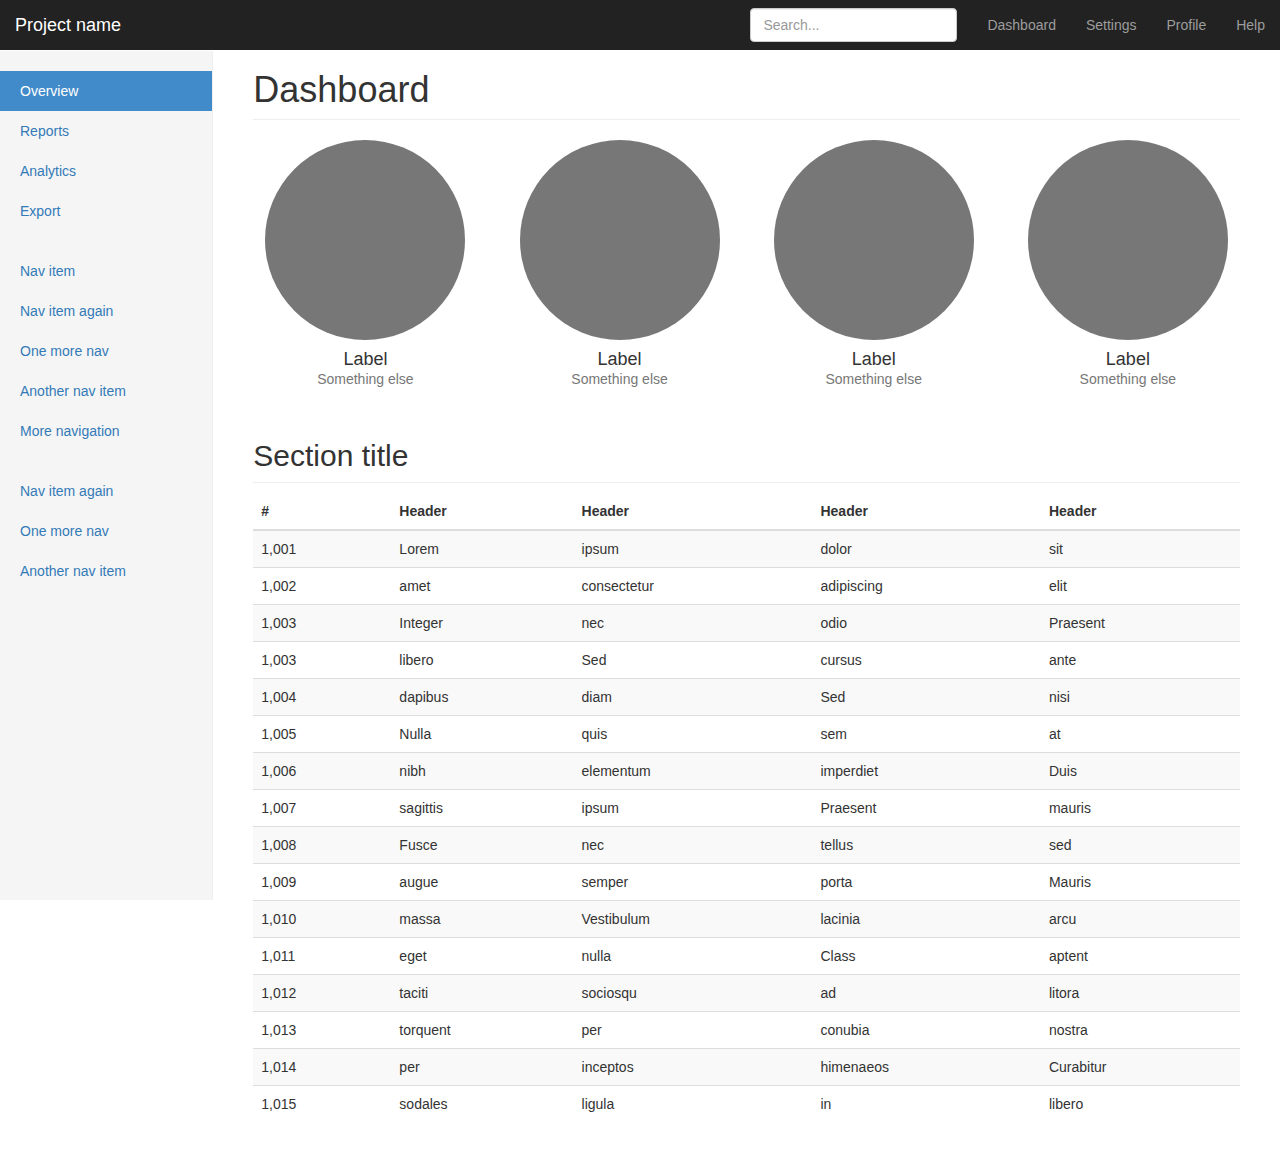
<file: resources/bootstrap-3.3.6/bootstrap-3.3.6/docs/examples/dashboard/index.html>
<!DOCTYPE html>
<html lang="en">
  <head>
    <meta charset="utf-8">
    <meta http-equiv="X-UA-Compatible" content="IE=edge">
    <meta name="viewport" content="width=device-width, initial-scale=1">
    <!-- The above 3 meta tags *must* come first in the head; any other head content must come *after* these tags -->
    <meta name="description" content="">
    <meta name="author" content="">
    <link rel="icon" href="../../favicon.ico">

    <title>Dashboard Template for Bootstrap</title>

    <!-- Bootstrap core CSS -->
    <link href="../../dist/css/bootstrap.min.css" rel="stylesheet">

    <!-- IE10 viewport hack for Surface/desktop Windows 8 bug -->
    <link href="../../assets/css/ie10-viewport-bug-workaround.css" rel="stylesheet">

    <!-- Custom styles for this template -->
    <link href="dashboard.css" rel="stylesheet">

    <!-- Just for debugging purposes. Don't actually copy these 2 lines! -->
    <!--[if lt IE 9]><script src="../../assets/js/ie8-responsive-file-warning.js"></script><![endif]-->
    <script src="../../assets/js/ie-emulation-modes-warning.js"></script>

    <!-- HTML5 shim and Respond.js for IE8 support of HTML5 elements and media queries -->
    <!--[if lt IE 9]>
      <script src="https://oss.maxcdn.com/html5shiv/3.7.2/html5shiv.min.js"></script>
      <script src="https://oss.maxcdn.com/respond/1.4.2/respond.min.js"></script>
    <![endif]-->
  </head>

  <body>

    <nav class="navbar navbar-inverse navbar-fixed-top">
      <div class="container-fluid">
        <div class="navbar-header">
          <button type="button" class="navbar-toggle collapsed" data-toggle="collapse" data-target="#navbar" aria-expanded="false" aria-controls="navbar">
            <span class="sr-only">Toggle navigation</span>
            <span class="icon-bar"></span>
            <span class="icon-bar"></span>
            <span class="icon-bar"></span>
          </button>
          <a class="navbar-brand" href="#">Project name</a>
        </div>
        <div id="navbar" class="navbar-collapse collapse">
          <ul class="nav navbar-nav navbar-right">
            <li><a href="#">Dashboard</a></li>
            <li><a href="#">Settings</a></li>
            <li><a href="#">Profile</a></li>
            <li><a href="#">Help</a></li>
          </ul>
          <form class="navbar-form navbar-right">
            <input type="text" class="form-control" placeholder="Search...">
          </form>
        </div>
      </div>
    </nav>

    <div class="container-fluid">
      <div class="row">
        <div class="col-sm-3 col-md-2 sidebar">
          <ul class="nav nav-sidebar">
            <li class="active"><a href="#">Overview <span class="sr-only">(current)</span></a></li>
            <li><a href="#">Reports</a></li>
            <li><a href="#">Analytics</a></li>
            <li><a href="#">Export</a></li>
          </ul>
          <ul class="nav nav-sidebar">
            <li><a href="">Nav item</a></li>
            <li><a href="">Nav item again</a></li>
            <li><a href="">One more nav</a></li>
            <li><a href="">Another nav item</a></li>
            <li><a href="">More navigation</a></li>
          </ul>
          <ul class="nav nav-sidebar">
            <li><a href="">Nav item again</a></li>
            <li><a href="">One more nav</a></li>
            <li><a href="">Another nav item</a></li>
          </ul>
        </div>
        <div class="col-sm-9 col-sm-offset-3 col-md-10 col-md-offset-2 main">
          <h1 class="page-header">Dashboard</h1>

          <div class="row placeholders">
            <div class="col-xs-6 col-sm-3 placeholder">
              <img src="[data-uri]" width="200" height="200" class="img-responsive" alt="Generic placeholder thumbnail">
              <h4>Label</h4>
              <span class="text-muted">Something else</span>
            </div>
            <div class="col-xs-6 col-sm-3 placeholder">
              <img src="[data-uri]" width="200" height="200" class="img-responsive" alt="Generic placeholder thumbnail">
              <h4>Label</h4>
              <span class="text-muted">Something else</span>
            </div>
            <div class="col-xs-6 col-sm-3 placeholder">
              <img src="[data-uri]" width="200" height="200" class="img-responsive" alt="Generic placeholder thumbnail">
              <h4>Label</h4>
              <span class="text-muted">Something else</span>
            </div>
            <div class="col-xs-6 col-sm-3 placeholder">
              <img src="[data-uri]" width="200" height="200" class="img-responsive" alt="Generic placeholder thumbnail">
              <h4>Label</h4>
              <span class="text-muted">Something else</span>
            </div>
          </div>

          <h2 class="sub-header">Section title</h2>
          <div class="table-responsive">
            <table class="table table-striped">
              <thead>
                <tr>
                  <th>#</th>
                  <th>Header</th>
                  <th>Header</th>
                  <th>Header</th>
                  <th>Header</th>
                </tr>
              </thead>
              <tbody>
                <tr>
                  <td>1,001</td>
                  <td>Lorem</td>
                  <td>ipsum</td>
                  <td>dolor</td>
                  <td>sit</td>
                </tr>
                <tr>
                  <td>1,002</td>
                  <td>amet</td>
                  <td>consectetur</td>
                  <td>adipiscing</td>
                  <td>elit</td>
                </tr>
                <tr>
                  <td>1,003</td>
                  <td>Integer</td>
                  <td>nec</td>
                  <td>odio</td>
                  <td>Praesent</td>
                </tr>
                <tr>
                  <td>1,003</td>
                  <td>libero</td>
                  <td>Sed</td>
                  <td>cursus</td>
                  <td>ante</td>
                </tr>
                <tr>
                  <td>1,004</td>
                  <td>dapibus</td>
                  <td>diam</td>
                  <td>Sed</td>
                  <td>nisi</td>
                </tr>
                <tr>
                  <td>1,005</td>
                  <td>Nulla</td>
                  <td>quis</td>
                  <td>sem</td>
                  <td>at</td>
                </tr>
                <tr>
                  <td>1,006</td>
                  <td>nibh</td>
                  <td>elementum</td>
                  <td>imperdiet</td>
                  <td>Duis</td>
                </tr>
                <tr>
                  <td>1,007</td>
                  <td>sagittis</td>
                  <td>ipsum</td>
                  <td>Praesent</td>
                  <td>mauris</td>
                </tr>
                <tr>
                  <td>1,008</td>
                  <td>Fusce</td>
                  <td>nec</td>
                  <td>tellus</td>
                  <td>sed</td>
                </tr>
                <tr>
                  <td>1,009</td>
                  <td>augue</td>
                  <td>semper</td>
                  <td>porta</td>
                  <td>Mauris</td>
                </tr>
                <tr>
                  <td>1,010</td>
                  <td>massa</td>
                  <td>Vestibulum</td>
                  <td>lacinia</td>
                  <td>arcu</td>
                </tr>
                <tr>
                  <td>1,011</td>
                  <td>eget</td>
                  <td>nulla</td>
                  <td>Class</td>
                  <td>aptent</td>
                </tr>
                <tr>
                  <td>1,012</td>
                  <td>taciti</td>
                  <td>sociosqu</td>
                  <td>ad</td>
                  <td>litora</td>
                </tr>
                <tr>
                  <td>1,013</td>
                  <td>torquent</td>
                  <td>per</td>
                  <td>conubia</td>
                  <td>nostra</td>
                </tr>
                <tr>
                  <td>1,014</td>
                  <td>per</td>
                  <td>inceptos</td>
                  <td>himenaeos</td>
                  <td>Curabitur</td>
                </tr>
                <tr>
                  <td>1,015</td>
                  <td>sodales</td>
                  <td>ligula</td>
                  <td>in</td>
                  <td>libero</td>
                </tr>
              </tbody>
            </table>
          </div>
        </div>
      </div>
    </div>

    <!-- Bootstrap core JavaScript
    ================================================== -->
    <!-- Placed at the end of the document so the pages load faster -->
    <script src="https://ajax.googleapis.com/ajax/libs/jquery/1.11.3/jquery.min.js"></script>
    <script>window.jQuery || document.write('<script src="../../assets/js/vendor/jquery.min.js"><\/script>')</script>
    <script src="../../dist/js/bootstrap.min.js"></script>
    <!-- Just to make our placeholder images work. Don't actually copy the next line! -->
    <script src="../../assets/js/vendor/holder.min.js"></script>
    <!-- IE10 viewport hack for Surface/desktop Windows 8 bug -->
    <script src="../../assets/js/ie10-viewport-bug-workaround.js"></script>
  </body>
</html>
</file>
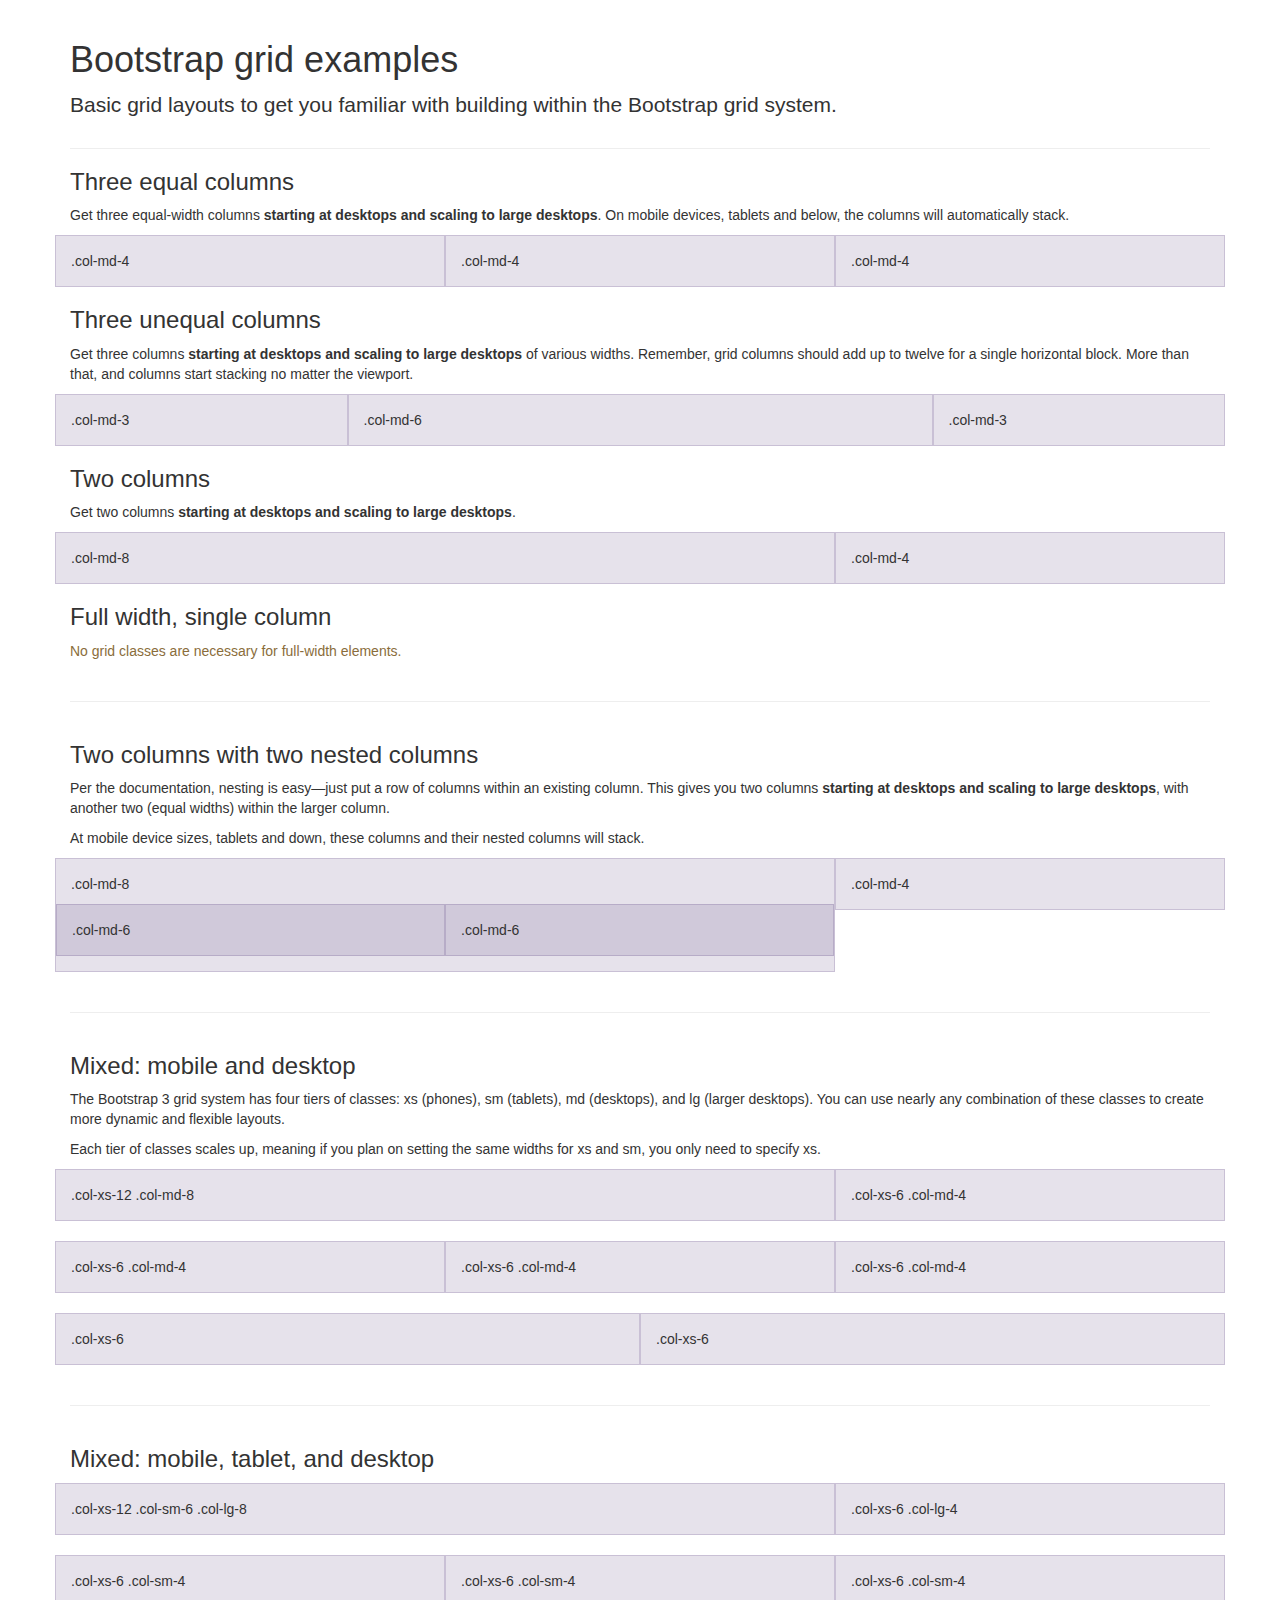
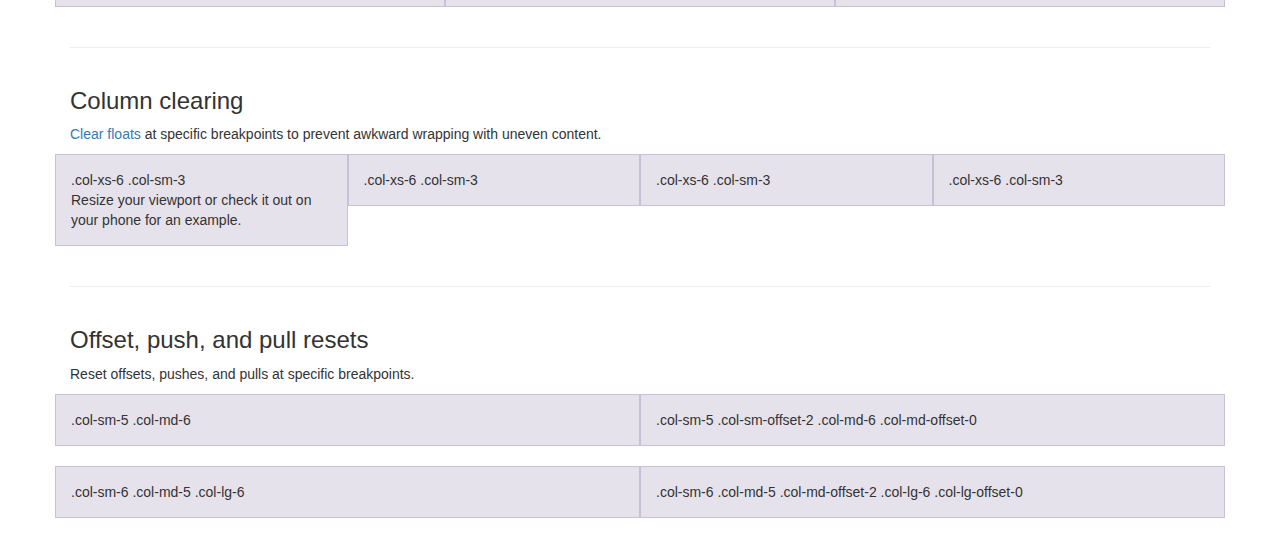
<file: resources/bootstrap-3.3.6/bootstrap-3.3.6/docs/examples/grid/index.html>
<!DOCTYPE html>
<html lang="en">
  <head>
    <meta charset="utf-8">
    <meta http-equiv="X-UA-Compatible" content="IE=edge">
    <meta name="viewport" content="width=device-width, initial-scale=1">
    <!-- The above 3 meta tags *must* come first in the head; any other head content must come *after* these tags -->
    <meta name="description" content="">
    <meta name="author" content="">
    <link rel="icon" href="../../favicon.ico">

    <title>Grid Template for Bootstrap</title>

    <!-- Bootstrap core CSS -->
    <link href="../../dist/css/bootstrap.min.css" rel="stylesheet">

    <!-- IE10 viewport hack for Surface/desktop Windows 8 bug -->
    <link href="../../assets/css/ie10-viewport-bug-workaround.css" rel="stylesheet">

    <!-- Custom styles for this template -->
    <link href="grid.css" rel="stylesheet">

    <!-- Just for debugging purposes. Don't actually copy these 2 lines! -->
    <!--[if lt IE 9]><script src="../../assets/js/ie8-responsive-file-warning.js"></script><![endif]-->
    <script src="../../assets/js/ie-emulation-modes-warning.js"></script>

    <!-- HTML5 shim and Respond.js for IE8 support of HTML5 elements and media queries -->
    <!--[if lt IE 9]>
      <script src="https://oss.maxcdn.com/html5shiv/3.7.2/html5shiv.min.js"></script>
      <script src="https://oss.maxcdn.com/respond/1.4.2/respond.min.js"></script>
    <![endif]-->
  </head>

  <body>
    <div class="container">

      <div class="page-header">
        <h1>Bootstrap grid examples</h1>
        <p class="lead">Basic grid layouts to get you familiar with building within the Bootstrap grid system.</p>
      </div>

      <h3>Three equal columns</h3>
      <p>Get three equal-width columns <strong>starting at desktops and scaling to large desktops</strong>. On mobile devices, tablets and below, the columns will automatically stack.</p>
      <div class="row">
        <div class="col-md-4">.col-md-4</div>
        <div class="col-md-4">.col-md-4</div>
        <div class="col-md-4">.col-md-4</div>
      </div>

      <h3>Three unequal columns</h3>
      <p>Get three columns <strong>starting at desktops and scaling to large desktops</strong> of various widths. Remember, grid columns should add up to twelve for a single horizontal block. More than that, and columns start stacking no matter the viewport.</p>
      <div class="row">
        <div class="col-md-3">.col-md-3</div>
        <div class="col-md-6">.col-md-6</div>
        <div class="col-md-3">.col-md-3</div>
      </div>

      <h3>Two columns</h3>
      <p>Get two columns <strong>starting at desktops and scaling to large desktops</strong>.</p>
      <div class="row">
        <div class="col-md-8">.col-md-8</div>
        <div class="col-md-4">.col-md-4</div>
      </div>

      <h3>Full width, single column</h3>
      <p class="text-warning">No grid classes are necessary for full-width elements.</p>

      <hr>

      <h3>Two columns with two nested columns</h3>
      <p>Per the documentation, nesting is easy—just put a row of columns within an existing column. This gives you two columns <strong>starting at desktops and scaling to large desktops</strong>, with another two (equal widths) within the larger column.</p>
      <p>At mobile device sizes, tablets and down, these columns and their nested columns will stack.</p>
      <div class="row">
        <div class="col-md-8">
          .col-md-8
          <div class="row">
            <div class="col-md-6">.col-md-6</div>
            <div class="col-md-6">.col-md-6</div>
          </div>
        </div>
        <div class="col-md-4">.col-md-4</div>
      </div>

      <hr>

      <h3>Mixed: mobile and desktop</h3>
      <p>The Bootstrap 3 grid system has four tiers of classes: xs (phones), sm (tablets), md (desktops), and lg (larger desktops). You can use nearly any combination of these classes to create more dynamic and flexible layouts.</p>
      <p>Each tier of classes scales up, meaning if you plan on setting the same widths for xs and sm, you only need to specify xs.</p>
      <div class="row">
        <div class="col-xs-12 col-md-8">.col-xs-12 .col-md-8</div>
        <div class="col-xs-6 col-md-4">.col-xs-6 .col-md-4</div>
      </div>
      <div class="row">
        <div class="col-xs-6 col-md-4">.col-xs-6 .col-md-4</div>
        <div class="col-xs-6 col-md-4">.col-xs-6 .col-md-4</div>
        <div class="col-xs-6 col-md-4">.col-xs-6 .col-md-4</div>
      </div>
      <div class="row">
        <div class="col-xs-6">.col-xs-6</div>
        <div class="col-xs-6">.col-xs-6</div>
      </div>

      <hr>

      <h3>Mixed: mobile, tablet, and desktop</h3>
      <p></p>
      <div class="row">
        <div class="col-xs-12 col-sm-6 col-lg-8">.col-xs-12 .col-sm-6 .col-lg-8</div>
        <div class="col-xs-6 col-lg-4">.col-xs-6 .col-lg-4</div>
      </div>
      <div class="row">
        <div class="col-xs-6 col-sm-4">.col-xs-6 .col-sm-4</div>
        <div class="col-xs-6 col-sm-4">.col-xs-6 .col-sm-4</div>
        <div class="col-xs-6 col-sm-4">.col-xs-6 .col-sm-4</div>
      </div>

      <hr>

      <h3>Column clearing</h3>
      <p><a href="http://getbootstrap.com/css/#grid-responsive-resets">Clear floats</a> at specific breakpoints to prevent awkward wrapping with uneven content.</p>
      <div class="row">
        <div class="col-xs-6 col-sm-3">
          .col-xs-6 .col-sm-3
          <br>
          Resize your viewport or check it out on your phone for an example.
        </div>
        <div class="col-xs-6 col-sm-3">.col-xs-6 .col-sm-3</div>

        <!-- Add the extra clearfix for only the required viewport -->
        <div class="clearfix visible-xs"></div>

        <div class="col-xs-6 col-sm-3">.col-xs-6 .col-sm-3</div>
        <div class="col-xs-6 col-sm-3">.col-xs-6 .col-sm-3</div>
      </div>

      <hr>

      <h3>Offset, push, and pull resets</h3>
      <p>Reset offsets, pushes, and pulls at specific breakpoints.</p>
      <div class="row">
        <div class="col-sm-5 col-md-6">.col-sm-5 .col-md-6</div>
        <div class="col-sm-5 col-sm-offset-2 col-md-6 col-md-offset-0">.col-sm-5 .col-sm-offset-2 .col-md-6 .col-md-offset-0</div>
      </div>
      <div class="row">
        <div class="col-sm-6 col-md-5 col-lg-6">.col-sm-6 .col-md-5 .col-lg-6</div>
        <div class="col-sm-6 col-md-5 col-md-offset-2 col-lg-6 col-lg-offset-0">.col-sm-6 .col-md-5 .col-md-offset-2 .col-lg-6 .col-lg-offset-0</div>
      </div>


    </div> <!-- /container -->


    <!-- IE10 viewport hack for Surface/desktop Windows 8 bug -->
    <script src="../../assets/js/ie10-viewport-bug-workaround.js"></script>
  </body>
</html>
</file>
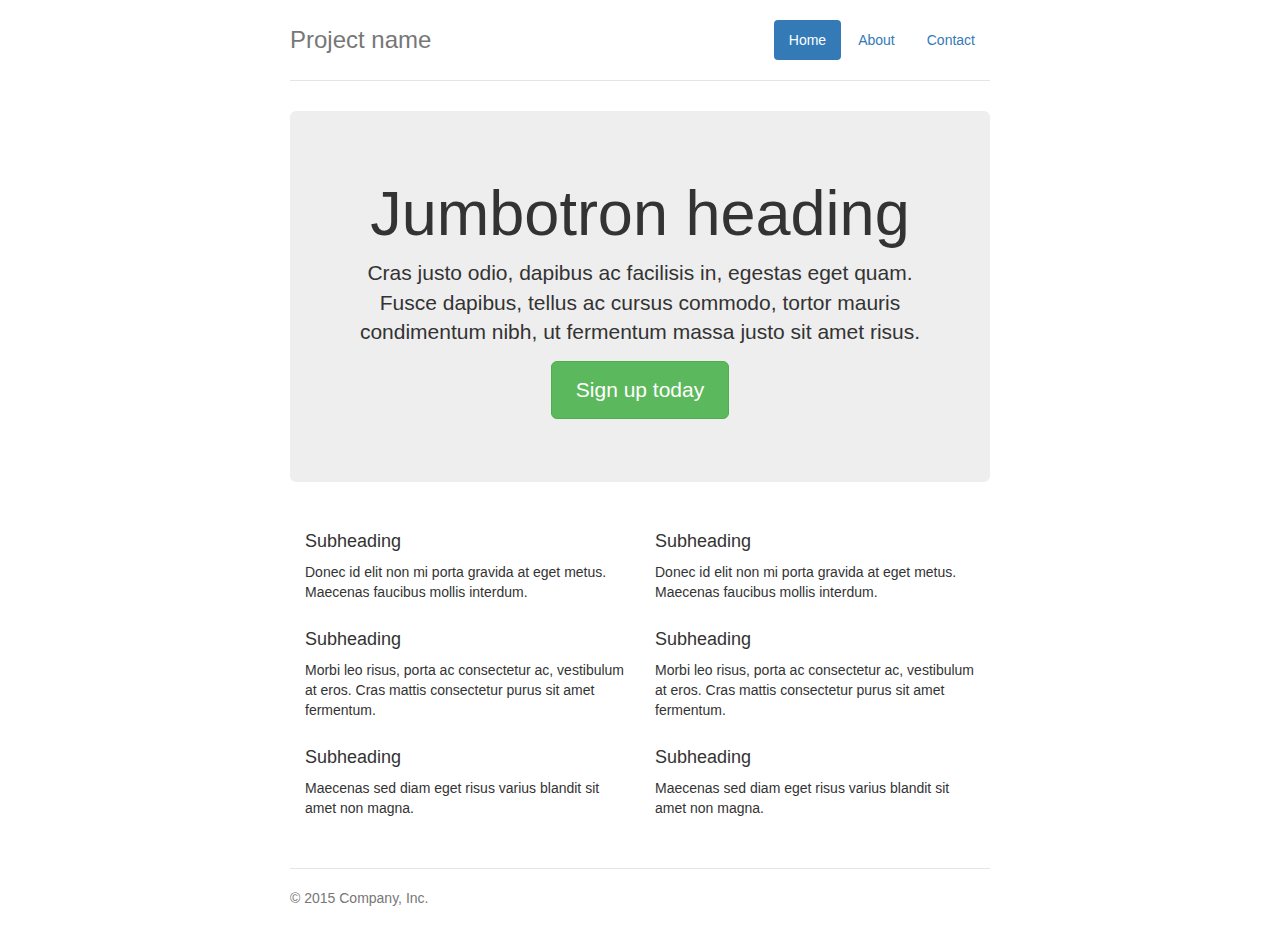
<file: resources/bootstrap-3.3.6/bootstrap-3.3.6/docs/examples/jumbotron-narrow/index.html>
<!DOCTYPE html>
<html lang="en">
  <head>
    <meta charset="utf-8">
    <meta http-equiv="X-UA-Compatible" content="IE=edge">
    <meta name="viewport" content="width=device-width, initial-scale=1">
    <!-- The above 3 meta tags *must* come first in the head; any other head content must come *after* these tags -->
    <meta name="description" content="">
    <meta name="author" content="">
    <link rel="icon" href="../../favicon.ico">

    <title>Narrow Jumbotron Template for Bootstrap</title>

    <!-- Bootstrap core CSS -->
    <link href="../../dist/css/bootstrap.min.css" rel="stylesheet">

    <!-- IE10 viewport hack for Surface/desktop Windows 8 bug -->
    <link href="../../assets/css/ie10-viewport-bug-workaround.css" rel="stylesheet">

    <!-- Custom styles for this template -->
    <link href="jumbotron-narrow.css" rel="stylesheet">

    <!-- Just for debugging purposes. Don't actually copy these 2 lines! -->
    <!--[if lt IE 9]><script src="../../assets/js/ie8-responsive-file-warning.js"></script><![endif]-->
    <script src="../../assets/js/ie-emulation-modes-warning.js"></script>

    <!-- HTML5 shim and Respond.js for IE8 support of HTML5 elements and media queries -->
    <!--[if lt IE 9]>
      <script src="https://oss.maxcdn.com/html5shiv/3.7.2/html5shiv.min.js"></script>
      <script src="https://oss.maxcdn.com/respond/1.4.2/respond.min.js"></script>
    <![endif]-->
  </head>

  <body>

    <div class="container">
      <div class="header clearfix">
        <nav>
          <ul class="nav nav-pills pull-right">
            <li role="presentation" class="active"><a href="#">Home</a></li>
            <li role="presentation"><a href="#">About</a></li>
            <li role="presentation"><a href="#">Contact</a></li>
          </ul>
        </nav>
        <h3 class="text-muted">Project name</h3>
      </div>

      <div class="jumbotron">
        <h1>Jumbotron heading</h1>
        <p class="lead">Cras justo odio, dapibus ac facilisis in, egestas eget quam. Fusce dapibus, tellus ac cursus commodo, tortor mauris condimentum nibh, ut fermentum massa justo sit amet risus.</p>
        <p><a class="btn btn-lg btn-success" href="#" role="button">Sign up today</a></p>
      </div>

      <div class="row marketing">
        <div class="col-lg-6">
          <h4>Subheading</h4>
          <p>Donec id elit non mi porta gravida at eget metus. Maecenas faucibus mollis interdum.</p>

          <h4>Subheading</h4>
          <p>Morbi leo risus, porta ac consectetur ac, vestibulum at eros. Cras mattis consectetur purus sit amet fermentum.</p>

          <h4>Subheading</h4>
          <p>Maecenas sed diam eget risus varius blandit sit amet non magna.</p>
        </div>

        <div class="col-lg-6">
          <h4>Subheading</h4>
          <p>Donec id elit non mi porta gravida at eget metus. Maecenas faucibus mollis interdum.</p>

          <h4>Subheading</h4>
          <p>Morbi leo risus, porta ac consectetur ac, vestibulum at eros. Cras mattis consectetur purus sit amet fermentum.</p>

          <h4>Subheading</h4>
          <p>Maecenas sed diam eget risus varius blandit sit amet non magna.</p>
        </div>
      </div>

      <footer class="footer">
        <p>&copy; 2015 Company, Inc.</p>
      </footer>

    </div> <!-- /container -->


    <!-- IE10 viewport hack for Surface/desktop Windows 8 bug -->
    <script src="../../assets/js/ie10-viewport-bug-workaround.js"></script>
  </body>
</html>
</file>
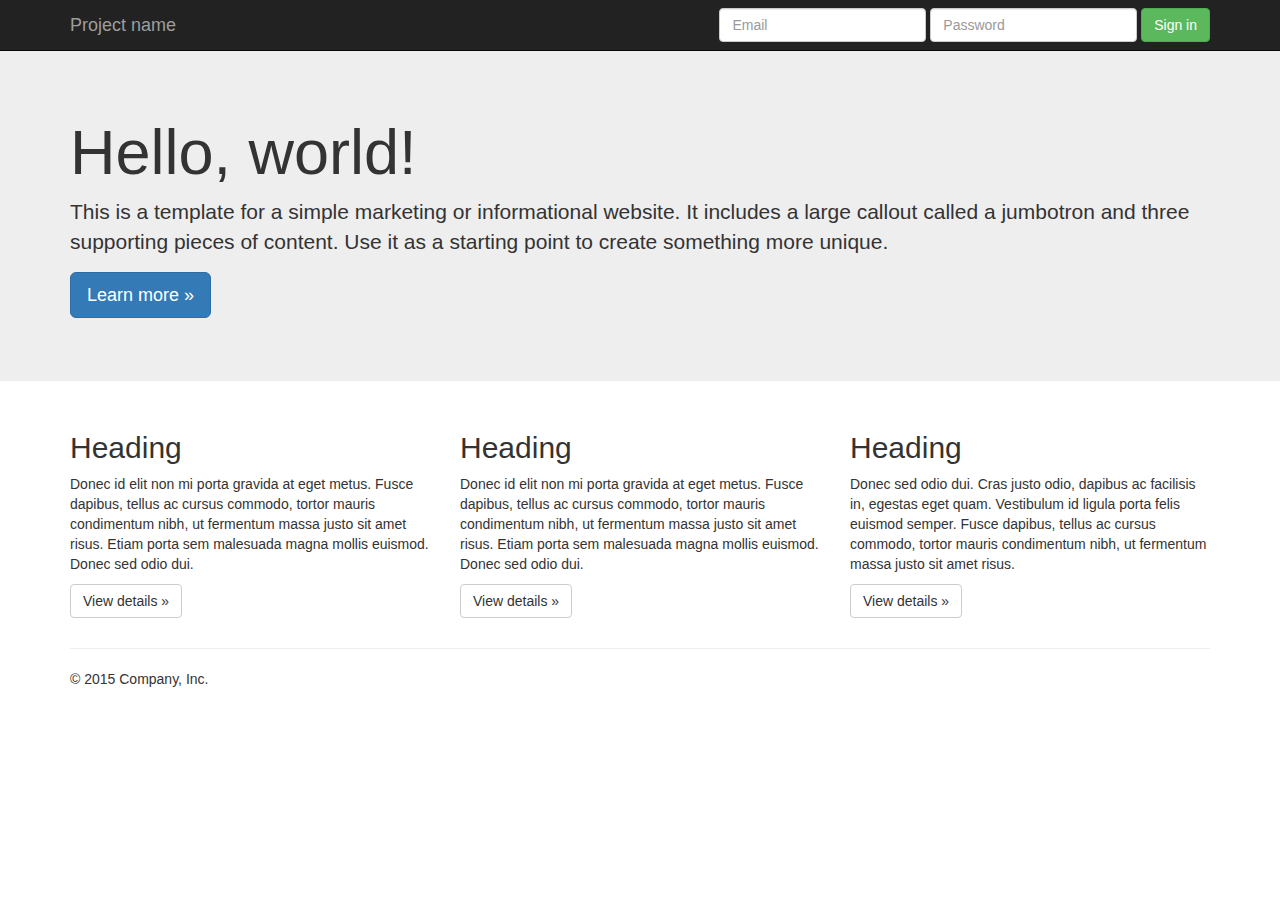
<file: resources/bootstrap-3.3.6/bootstrap-3.3.6/docs/examples/jumbotron/index.html>
<!DOCTYPE html>
<html lang="en">
  <head>
    <meta charset="utf-8">
    <meta http-equiv="X-UA-Compatible" content="IE=edge">
    <meta name="viewport" content="width=device-width, initial-scale=1">
    <!-- The above 3 meta tags *must* come first in the head; any other head content must come *after* these tags -->
    <meta name="description" content="">
    <meta name="author" content="">
    <link rel="icon" href="../../favicon.ico">

    <title>Jumbotron Template for Bootstrap</title>

    <!-- Bootstrap core CSS -->
    <link href="../../dist/css/bootstrap.min.css" rel="stylesheet">

    <!-- IE10 viewport hack for Surface/desktop Windows 8 bug -->
    <link href="../../assets/css/ie10-viewport-bug-workaround.css" rel="stylesheet">

    <!-- Custom styles for this template -->
    <link href="jumbotron.css" rel="stylesheet">

    <!-- Just for debugging purposes. Don't actually copy these 2 lines! -->
    <!--[if lt IE 9]><script src="../../assets/js/ie8-responsive-file-warning.js"></script><![endif]-->
    <script src="../../assets/js/ie-emulation-modes-warning.js"></script>

    <!-- HTML5 shim and Respond.js for IE8 support of HTML5 elements and media queries -->
    <!--[if lt IE 9]>
      <script src="https://oss.maxcdn.com/html5shiv/3.7.2/html5shiv.min.js"></script>
      <script src="https://oss.maxcdn.com/respond/1.4.2/respond.min.js"></script>
    <![endif]-->
  </head>

  <body>

    <nav class="navbar navbar-inverse navbar-fixed-top">
      <div class="container">
        <div class="navbar-header">
          <button type="button" class="navbar-toggle collapsed" data-toggle="collapse" data-target="#navbar" aria-expanded="false" aria-controls="navbar">
            <span class="sr-only">Toggle navigation</span>
            <span class="icon-bar"></span>
            <span class="icon-bar"></span>
            <span class="icon-bar"></span>
          </button>
          <a class="navbar-brand" href="#">Project name</a>
        </div>
        <div id="navbar" class="navbar-collapse collapse">
          <form class="navbar-form navbar-right">
            <div class="form-group">
              <input type="text" placeholder="Email" class="form-control">
            </div>
            <div class="form-group">
              <input type="password" placeholder="Password" class="form-control">
            </div>
            <button type="submit" class="btn btn-success">Sign in</button>
          </form>
        </div><!--/.navbar-collapse -->
      </div>
    </nav>

    <!-- Main jumbotron for a primary marketing message or call to action -->
    <div class="jumbotron">
      <div class="container">
        <h1>Hello, world!</h1>
        <p>This is a template for a simple marketing or informational website. It includes a large callout called a jumbotron and three supporting pieces of content. Use it as a starting point to create something more unique.</p>
        <p><a class="btn btn-primary btn-lg" href="#" role="button">Learn more &raquo;</a></p>
      </div>
    </div>

    <div class="container">
      <!-- Example row of columns -->
      <div class="row">
        <div class="col-md-4">
          <h2>Heading</h2>
          <p>Donec id elit non mi porta gravida at eget metus. Fusce dapibus, tellus ac cursus commodo, tortor mauris condimentum nibh, ut fermentum massa justo sit amet risus. Etiam porta sem malesuada magna mollis euismod. Donec sed odio dui. </p>
          <p><a class="btn btn-default" href="#" role="button">View details &raquo;</a></p>
        </div>
        <div class="col-md-4">
          <h2>Heading</h2>
          <p>Donec id elit non mi porta gravida at eget metus. Fusce dapibus, tellus ac cursus commodo, tortor mauris condimentum nibh, ut fermentum massa justo sit amet risus. Etiam porta sem malesuada magna mollis euismod. Donec sed odio dui. </p>
          <p><a class="btn btn-default" href="#" role="button">View details &raquo;</a></p>
       </div>
        <div class="col-md-4">
          <h2>Heading</h2>
          <p>Donec sed odio dui. Cras justo odio, dapibus ac facilisis in, egestas eget quam. Vestibulum id ligula porta felis euismod semper. Fusce dapibus, tellus ac cursus commodo, tortor mauris condimentum nibh, ut fermentum massa justo sit amet risus.</p>
          <p><a class="btn btn-default" href="#" role="button">View details &raquo;</a></p>
        </div>
      </div>

      <hr>

      <footer>
        <p>&copy; 2015 Company, Inc.</p>
      </footer>
    </div> <!-- /container -->


    <!-- Bootstrap core JavaScript
    ================================================== -->
    <!-- Placed at the end of the document so the pages load faster -->
    <script src="https://ajax.googleapis.com/ajax/libs/jquery/1.11.3/jquery.min.js"></script>
    <script>window.jQuery || document.write('<script src="../../assets/js/vendor/jquery.min.js"><\/script>')</script>
    <script src="../../dist/js/bootstrap.min.js"></script>
    <!-- IE10 viewport hack for Surface/desktop Windows 8 bug -->
    <script src="../../assets/js/ie10-viewport-bug-workaround.js"></script>
  </body>
</html>
</file>
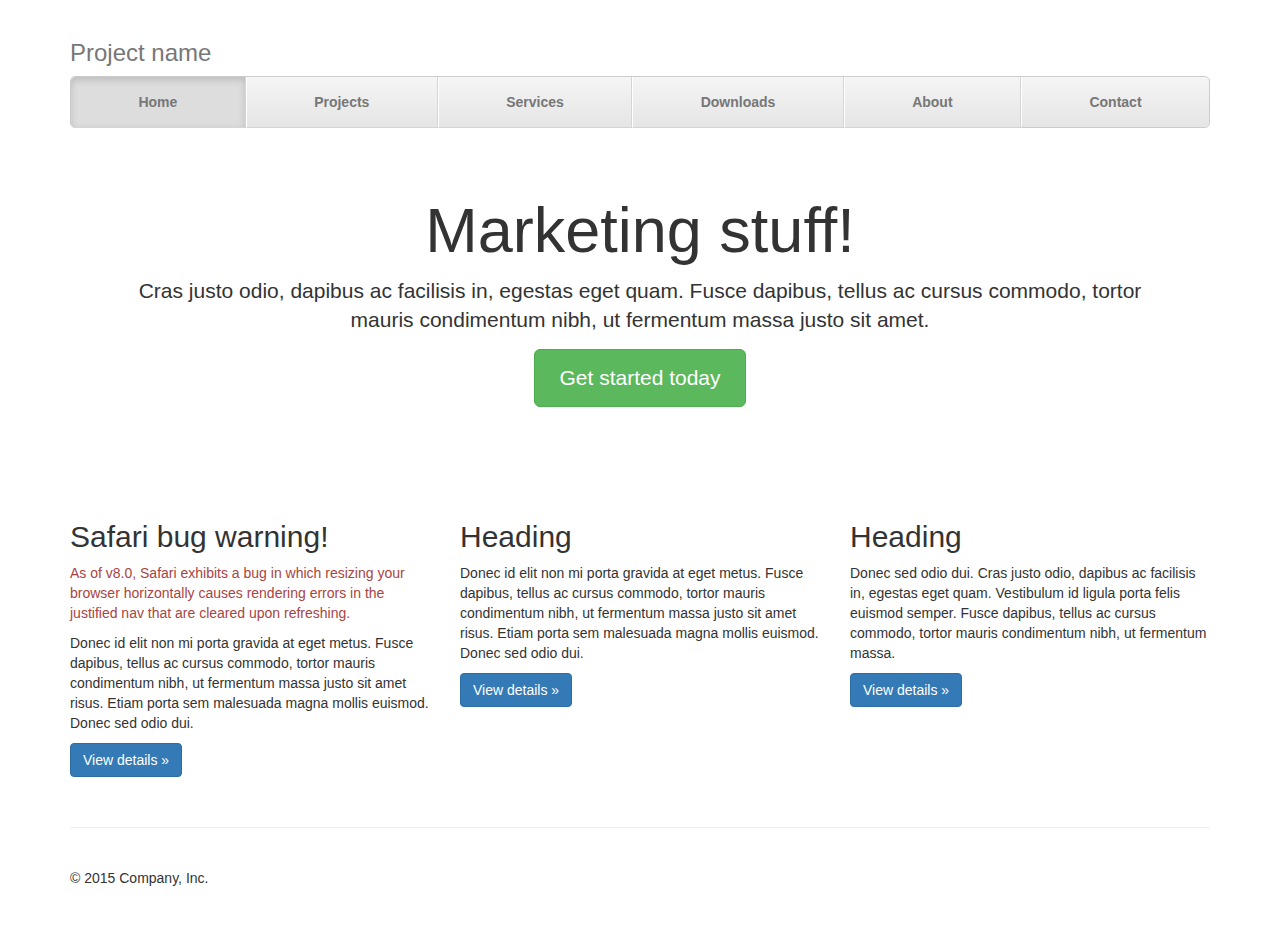
<file: resources/bootstrap-3.3.6/bootstrap-3.3.6/docs/examples/justified-nav/index.html>
<!DOCTYPE html>
<html lang="en">
  <head>
    <meta charset="utf-8">
    <meta http-equiv="X-UA-Compatible" content="IE=edge">
    <meta name="viewport" content="width=device-width, initial-scale=1">
    <!-- The above 3 meta tags *must* come first in the head; any other head content must come *after* these tags -->
    <meta name="description" content="">
    <meta name="author" content="">
    <link rel="icon" href="../../favicon.ico">

    <title>Justified Nav Template for Bootstrap</title>

    <!-- Bootstrap core CSS -->
    <link href="../../dist/css/bootstrap.min.css" rel="stylesheet">

    <!-- IE10 viewport hack for Surface/desktop Windows 8 bug -->
    <link href="../../assets/css/ie10-viewport-bug-workaround.css" rel="stylesheet">

    <!-- Custom styles for this template -->
    <link href="justified-nav.css" rel="stylesheet">

    <!-- Just for debugging purposes. Don't actually copy these 2 lines! -->
    <!--[if lt IE 9]><script src="../../assets/js/ie8-responsive-file-warning.js"></script><![endif]-->
    <script src="../../assets/js/ie-emulation-modes-warning.js"></script>

    <!-- HTML5 shim and Respond.js for IE8 support of HTML5 elements and media queries -->
    <!--[if lt IE 9]>
      <script src="https://oss.maxcdn.com/html5shiv/3.7.2/html5shiv.min.js"></script>
      <script src="https://oss.maxcdn.com/respond/1.4.2/respond.min.js"></script>
    <![endif]-->
  </head>

  <body>

    <div class="container">

      <!-- The justified navigation menu is meant for single line per list item.
           Multiple lines will require custom code not provided by Bootstrap. -->
      <div class="masthead">
        <h3 class="text-muted">Project name</h3>
        <nav>
          <ul class="nav nav-justified">
            <li class="active"><a href="#">Home</a></li>
            <li><a href="#">Projects</a></li>
            <li><a href="#">Services</a></li>
            <li><a href="#">Downloads</a></li>
            <li><a href="#">About</a></li>
            <li><a href="#">Contact</a></li>
          </ul>
        </nav>
      </div>

      <!-- Jumbotron -->
      <div class="jumbotron">
        <h1>Marketing stuff!</h1>
        <p class="lead">Cras justo odio, dapibus ac facilisis in, egestas eget quam. Fusce dapibus, tellus ac cursus commodo, tortor mauris condimentum nibh, ut fermentum massa justo sit amet.</p>
        <p><a class="btn btn-lg btn-success" href="#" role="button">Get started today</a></p>
      </div>

      <!-- Example row of columns -->
      <div class="row">
        <div class="col-lg-4">
          <h2>Safari bug warning!</h2>
          <p class="text-danger">As of v8.0, Safari exhibits a bug in which resizing your browser horizontally causes rendering errors in the justified nav that are cleared upon refreshing.</p>
          <p>Donec id elit non mi porta gravida at eget metus. Fusce dapibus, tellus ac cursus commodo, tortor mauris condimentum nibh, ut fermentum massa justo sit amet risus. Etiam porta sem malesuada magna mollis euismod. Donec sed odio dui. </p>
          <p><a class="btn btn-primary" href="#" role="button">View details &raquo;</a></p>
        </div>
        <div class="col-lg-4">
          <h2>Heading</h2>
          <p>Donec id elit non mi porta gravida at eget metus. Fusce dapibus, tellus ac cursus commodo, tortor mauris condimentum nibh, ut fermentum massa justo sit amet risus. Etiam porta sem malesuada magna mollis euismod. Donec sed odio dui. </p>
          <p><a class="btn btn-primary" href="#" role="button">View details &raquo;</a></p>
       </div>
        <div class="col-lg-4">
          <h2>Heading</h2>
          <p>Donec sed odio dui. Cras justo odio, dapibus ac facilisis in, egestas eget quam. Vestibulum id ligula porta felis euismod semper. Fusce dapibus, tellus ac cursus commodo, tortor mauris condimentum nibh, ut fermentum massa.</p>
          <p><a class="btn btn-primary" href="#" role="button">View details &raquo;</a></p>
        </div>
      </div>

      <!-- Site footer -->
      <footer class="footer">
        <p>&copy; 2015 Company, Inc.</p>
      </footer>

    </div> <!-- /container -->


    <!-- IE10 viewport hack for Surface/desktop Windows 8 bug -->
    <script src="../../assets/js/ie10-viewport-bug-workaround.js"></script>
  </body>
</html>
</file>
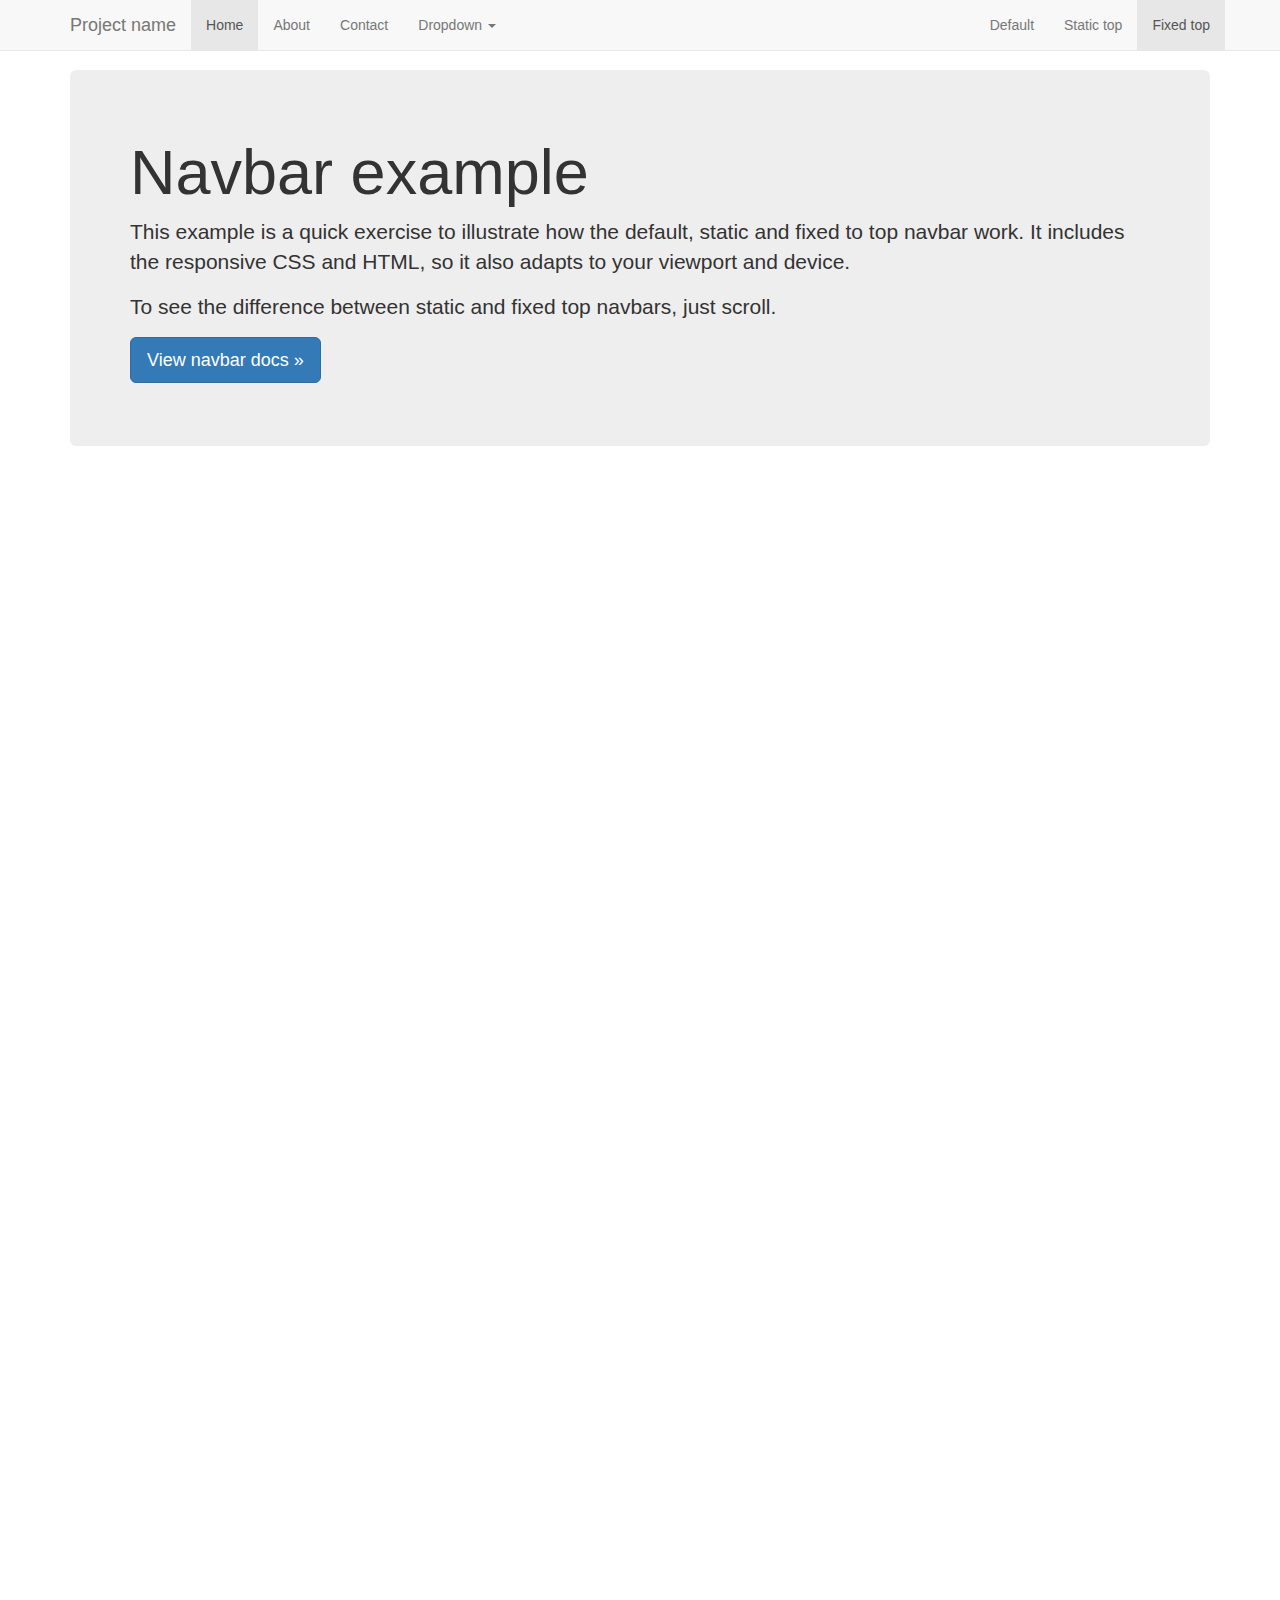
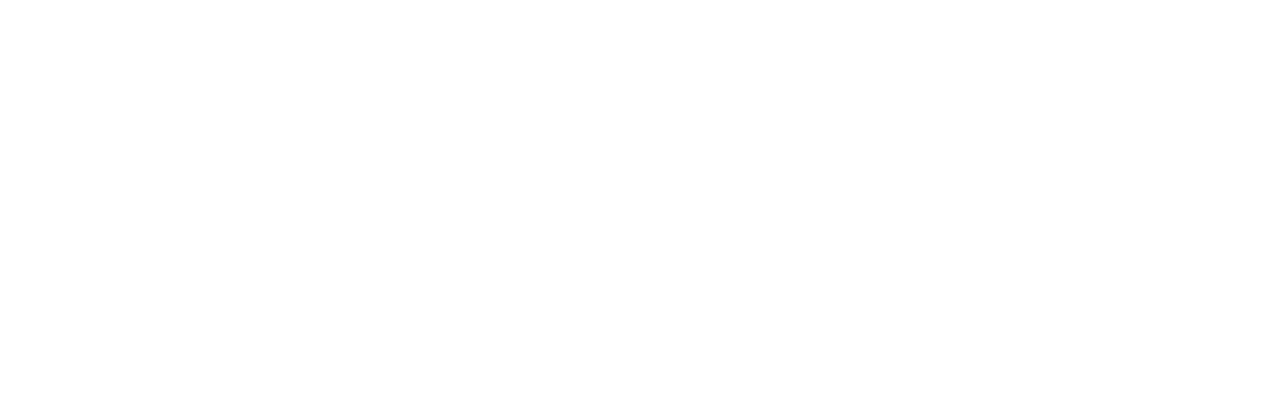
<file: resources/bootstrap-3.3.6/bootstrap-3.3.6/docs/examples/navbar-fixed-top/index.html>
<!DOCTYPE html>
<html lang="en">
  <head>
    <meta charset="utf-8">
    <meta http-equiv="X-UA-Compatible" content="IE=edge">
    <meta name="viewport" content="width=device-width, initial-scale=1">
    <!-- The above 3 meta tags *must* come first in the head; any other head content must come *after* these tags -->
    <meta name="description" content="">
    <meta name="author" content="">
    <link rel="icon" href="../../favicon.ico">

    <title>Fixed Top Navbar Example for Bootstrap</title>

    <!-- Bootstrap core CSS -->
    <link href="../../dist/css/bootstrap.min.css" rel="stylesheet">

    <!-- IE10 viewport hack for Surface/desktop Windows 8 bug -->
    <link href="../../assets/css/ie10-viewport-bug-workaround.css" rel="stylesheet">

    <!-- Custom styles for this template -->
    <link href="navbar-fixed-top.css" rel="stylesheet">

    <!-- Just for debugging purposes. Don't actually copy these 2 lines! -->
    <!--[if lt IE 9]><script src="../../assets/js/ie8-responsive-file-warning.js"></script><![endif]-->
    <script src="../../assets/js/ie-emulation-modes-warning.js"></script>

    <!-- HTML5 shim and Respond.js for IE8 support of HTML5 elements and media queries -->
    <!--[if lt IE 9]>
      <script src="https://oss.maxcdn.com/html5shiv/3.7.2/html5shiv.min.js"></script>
      <script src="https://oss.maxcdn.com/respond/1.4.2/respond.min.js"></script>
    <![endif]-->
  </head>

  <body>

    <!-- Fixed navbar -->
    <nav class="navbar navbar-default navbar-fixed-top">
      <div class="container">
        <div class="navbar-header">
          <button type="button" class="navbar-toggle collapsed" data-toggle="collapse" data-target="#navbar" aria-expanded="false" aria-controls="navbar">
            <span class="sr-only">Toggle navigation</span>
            <span class="icon-bar"></span>
            <span class="icon-bar"></span>
            <span class="icon-bar"></span>
          </button>
          <a class="navbar-brand" href="#">Project name</a>
        </div>
        <div id="navbar" class="navbar-collapse collapse">
          <ul class="nav navbar-nav">
            <li class="active"><a href="#">Home</a></li>
            <li><a href="#about">About</a></li>
            <li><a href="#contact">Contact</a></li>
            <li class="dropdown">
              <a href="#" class="dropdown-toggle" data-toggle="dropdown" role="button" aria-haspopup="true" aria-expanded="false">Dropdown <span class="caret"></span></a>
              <ul class="dropdown-menu">
                <li><a href="#">Action</a></li>
                <li><a href="#">Another action</a></li>
                <li><a href="#">Something else here</a></li>
                <li role="separator" class="divider"></li>
                <li class="dropdown-header">Nav header</li>
                <li><a href="#">Separated link</a></li>
                <li><a href="#">One more separated link</a></li>
              </ul>
            </li>
          </ul>
          <ul class="nav navbar-nav navbar-right">
            <li><a href="../navbar/">Default</a></li>
            <li><a href="../navbar-static-top/">Static top</a></li>
            <li class="active"><a href="./">Fixed top <span class="sr-only">(current)</span></a></li>
          </ul>
        </div><!--/.nav-collapse -->
      </div>
    </nav>

    <div class="container">

      <!-- Main component for a primary marketing message or call to action -->
      <div class="jumbotron">
        <h1>Navbar example</h1>
        <p>This example is a quick exercise to illustrate how the default, static and fixed to top navbar work. It includes the responsive CSS and HTML, so it also adapts to your viewport and device.</p>
        <p>To see the difference between static and fixed top navbars, just scroll.</p>
        <p>
          <a class="btn btn-lg btn-primary" href="../../components/#navbar" role="button">View navbar docs &raquo;</a>
        </p>
      </div>

    </div> <!-- /container -->


    <!-- Bootstrap core JavaScript
    ================================================== -->
    <!-- Placed at the end of the document so the pages load faster -->
    <script src="https://ajax.googleapis.com/ajax/libs/jquery/1.11.3/jquery.min.js"></script>
    <script>window.jQuery || document.write('<script src="../../assets/js/vendor/jquery.min.js"><\/script>')</script>
    <script src="../../dist/js/bootstrap.min.js"></script>
    <!-- IE10 viewport hack for Surface/desktop Windows 8 bug -->
    <script src="../../assets/js/ie10-viewport-bug-workaround.js"></script>
  </body>
</html>
</file>
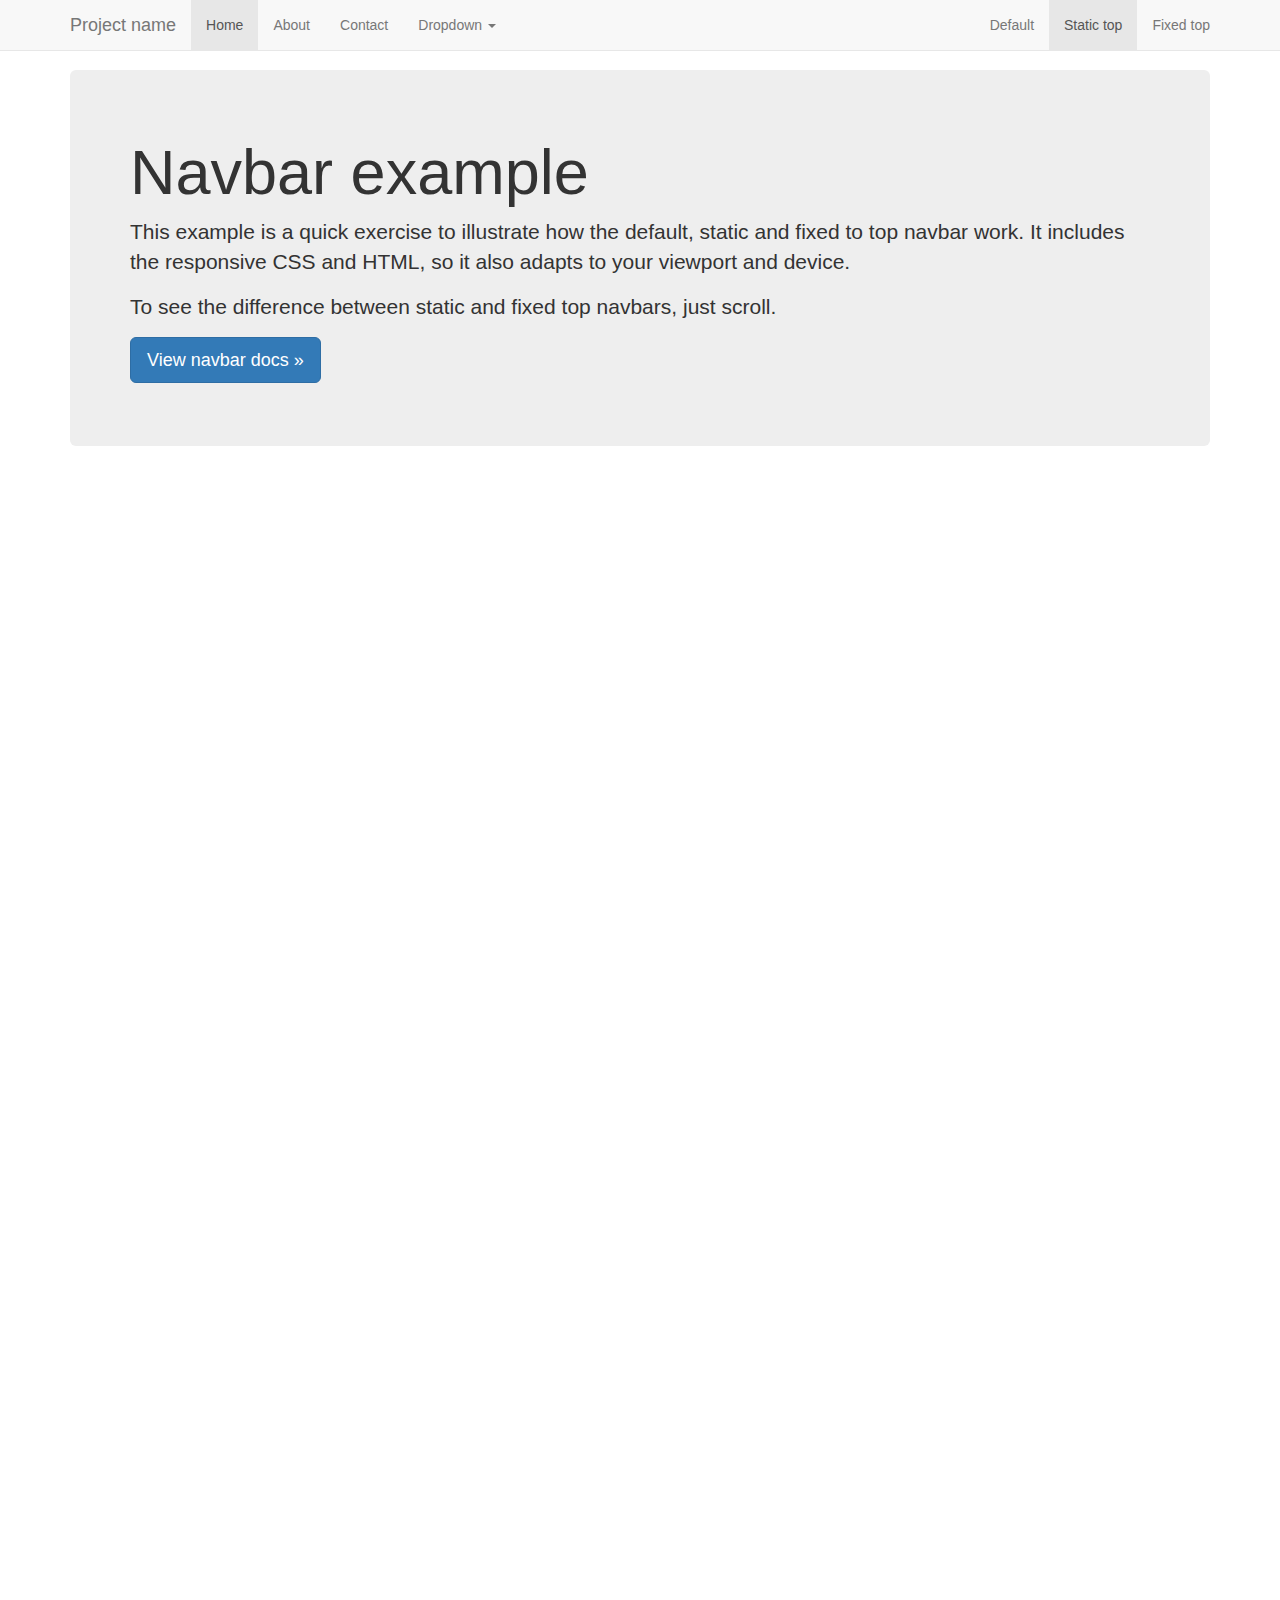
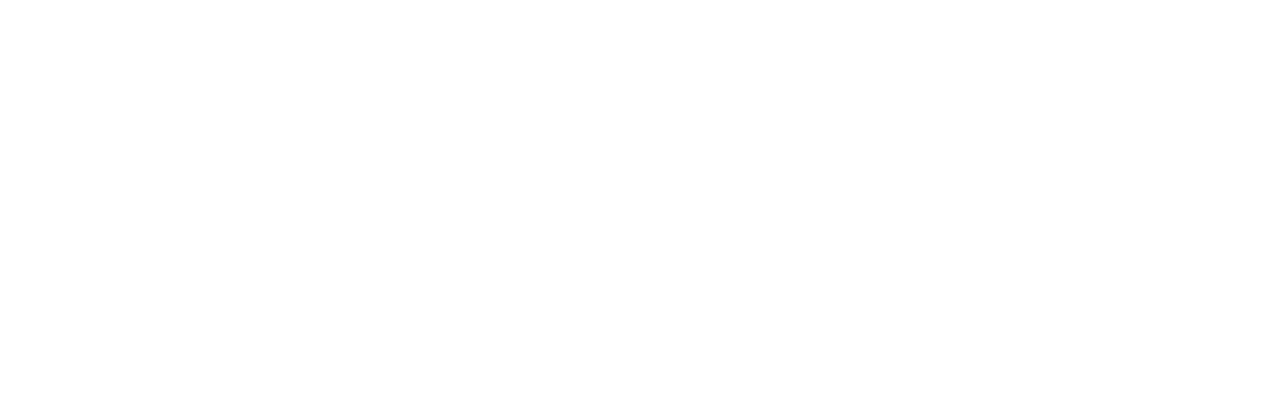
<file: resources/bootstrap-3.3.6/bootstrap-3.3.6/docs/examples/navbar-static-top/index.html>
<!DOCTYPE html>
<html lang="en">
  <head>
    <meta charset="utf-8">
    <meta http-equiv="X-UA-Compatible" content="IE=edge">
    <meta name="viewport" content="width=device-width, initial-scale=1">
    <!-- The above 3 meta tags *must* come first in the head; any other head content must come *after* these tags -->
    <meta name="description" content="">
    <meta name="author" content="">
    <link rel="icon" href="../../favicon.ico">

    <title>Static Top Navbar Example for Bootstrap</title>

    <!-- Bootstrap core CSS -->
    <link href="../../dist/css/bootstrap.min.css" rel="stylesheet">

    <!-- IE10 viewport hack for Surface/desktop Windows 8 bug -->
    <link href="../../assets/css/ie10-viewport-bug-workaround.css" rel="stylesheet">

    <!-- Custom styles for this template -->
    <link href="navbar-static-top.css" rel="stylesheet">

    <!-- Just for debugging purposes. Don't actually copy these 2 lines! -->
    <!--[if lt IE 9]><script src="../../assets/js/ie8-responsive-file-warning.js"></script><![endif]-->
    <script src="../../assets/js/ie-emulation-modes-warning.js"></script>

    <!-- HTML5 shim and Respond.js for IE8 support of HTML5 elements and media queries -->
    <!--[if lt IE 9]>
      <script src="https://oss.maxcdn.com/html5shiv/3.7.2/html5shiv.min.js"></script>
      <script src="https://oss.maxcdn.com/respond/1.4.2/respond.min.js"></script>
    <![endif]-->
  </head>

  <body>

    <!-- Static navbar -->
    <nav class="navbar navbar-default navbar-static-top">
      <div class="container">
        <div class="navbar-header">
          <button type="button" class="navbar-toggle collapsed" data-toggle="collapse" data-target="#navbar" aria-expanded="false" aria-controls="navbar">
            <span class="sr-only">Toggle navigation</span>
            <span class="icon-bar"></span>
            <span class="icon-bar"></span>
            <span class="icon-bar"></span>
          </button>
          <a class="navbar-brand" href="#">Project name</a>
        </div>
        <div id="navbar" class="navbar-collapse collapse">
          <ul class="nav navbar-nav">
            <li class="active"><a href="#">Home</a></li>
            <li><a href="#about">About</a></li>
            <li><a href="#contact">Contact</a></li>
            <li class="dropdown">
              <a href="#" class="dropdown-toggle" data-toggle="dropdown" role="button" aria-haspopup="true" aria-expanded="false">Dropdown <span class="caret"></span></a>
              <ul class="dropdown-menu">
                <li><a href="#">Action</a></li>
                <li><a href="#">Another action</a></li>
                <li><a href="#">Something else here</a></li>
                <li role="separator" class="divider"></li>
                <li class="dropdown-header">Nav header</li>
                <li><a href="#">Separated link</a></li>
                <li><a href="#">One more separated link</a></li>
              </ul>
            </li>
          </ul>
          <ul class="nav navbar-nav navbar-right">
            <li><a href="../navbar/">Default</a></li>
            <li class="active"><a href="./">Static top <span class="sr-only">(current)</span></a></li>
            <li><a href="../navbar-fixed-top/">Fixed top</a></li>
          </ul>
        </div><!--/.nav-collapse -->
      </div>
    </nav>


    <div class="container">

      <!-- Main component for a primary marketing message or call to action -->
      <div class="jumbotron">
        <h1>Navbar example</h1>
        <p>This example is a quick exercise to illustrate how the default, static and fixed to top navbar work. It includes the responsive CSS and HTML, so it also adapts to your viewport and device.</p>
        <p>To see the difference between static and fixed top navbars, just scroll.</p>
        <p>
          <a class="btn btn-lg btn-primary" href="../../components/#navbar" role="button">View navbar docs &raquo;</a>
        </p>
      </div>

    </div> <!-- /container -->


    <!-- Bootstrap core JavaScript
    ================================================== -->
    <!-- Placed at the end of the document so the pages load faster -->
    <script src="https://ajax.googleapis.com/ajax/libs/jquery/1.11.3/jquery.min.js"></script>
    <script>window.jQuery || document.write('<script src="../../assets/js/vendor/jquery.min.js"><\/script>')</script>
    <script src="../../dist/js/bootstrap.min.js"></script>
    <!-- IE10 viewport hack for Surface/desktop Windows 8 bug -->
    <script src="../../assets/js/ie10-viewport-bug-workaround.js"></script>
  </body>
</html>
</file>
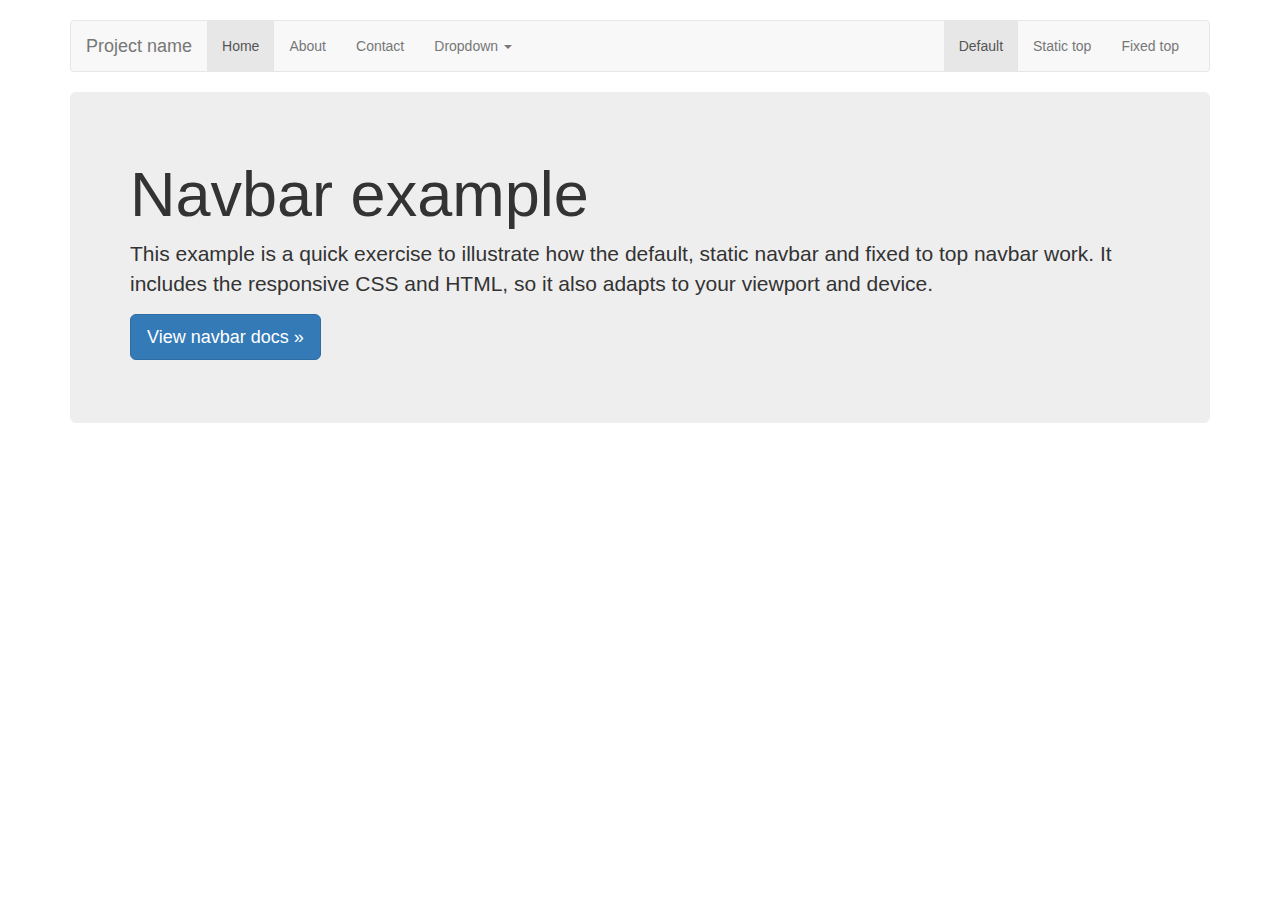
<file: resources/bootstrap-3.3.6/bootstrap-3.3.6/docs/examples/navbar/index.html>
<!DOCTYPE html>
<html lang="en">
  <head>
    <meta charset="utf-8">
    <meta http-equiv="X-UA-Compatible" content="IE=edge">
    <meta name="viewport" content="width=device-width, initial-scale=1">
    <!-- The above 3 meta tags *must* come first in the head; any other head content must come *after* these tags -->
    <meta name="description" content="">
    <meta name="author" content="">
    <link rel="icon" href="../../favicon.ico">

    <title>Navbar Template for Bootstrap</title>

    <!-- Bootstrap core CSS -->
    <link href="../../dist/css/bootstrap.min.css" rel="stylesheet">

    <!-- IE10 viewport hack for Surface/desktop Windows 8 bug -->
    <link href="../../assets/css/ie10-viewport-bug-workaround.css" rel="stylesheet">

    <!-- Custom styles for this template -->
    <link href="navbar.css" rel="stylesheet">

    <!-- Just for debugging purposes. Don't actually copy these 2 lines! -->
    <!--[if lt IE 9]><script src="../../assets/js/ie8-responsive-file-warning.js"></script><![endif]-->
    <script src="../../assets/js/ie-emulation-modes-warning.js"></script>

    <!-- HTML5 shim and Respond.js for IE8 support of HTML5 elements and media queries -->
    <!--[if lt IE 9]>
      <script src="https://oss.maxcdn.com/html5shiv/3.7.2/html5shiv.min.js"></script>
      <script src="https://oss.maxcdn.com/respond/1.4.2/respond.min.js"></script>
    <![endif]-->
  </head>

  <body>

    <div class="container">

      <!-- Static navbar -->
      <nav class="navbar navbar-default">
        <div class="container-fluid">
          <div class="navbar-header">
            <button type="button" class="navbar-toggle collapsed" data-toggle="collapse" data-target="#navbar" aria-expanded="false" aria-controls="navbar">
              <span class="sr-only">Toggle navigation</span>
              <span class="icon-bar"></span>
              <span class="icon-bar"></span>
              <span class="icon-bar"></span>
            </button>
            <a class="navbar-brand" href="#">Project name</a>
          </div>
          <div id="navbar" class="navbar-collapse collapse">
            <ul class="nav navbar-nav">
              <li class="active"><a href="#">Home</a></li>
              <li><a href="#">About</a></li>
              <li><a href="#">Contact</a></li>
              <li class="dropdown">
                <a href="#" class="dropdown-toggle" data-toggle="dropdown" role="button" aria-haspopup="true" aria-expanded="false">Dropdown <span class="caret"></span></a>
                <ul class="dropdown-menu">
                  <li><a href="#">Action</a></li>
                  <li><a href="#">Another action</a></li>
                  <li><a href="#">Something else here</a></li>
                  <li role="separator" class="divider"></li>
                  <li class="dropdown-header">Nav header</li>
                  <li><a href="#">Separated link</a></li>
                  <li><a href="#">One more separated link</a></li>
                </ul>
              </li>
            </ul>
            <ul class="nav navbar-nav navbar-right">
              <li class="active"><a href="./">Default <span class="sr-only">(current)</span></a></li>
              <li><a href="../navbar-static-top/">Static top</a></li>
              <li><a href="../navbar-fixed-top/">Fixed top</a></li>
            </ul>
          </div><!--/.nav-collapse -->
        </div><!--/.container-fluid -->
      </nav>

      <!-- Main component for a primary marketing message or call to action -->
      <div class="jumbotron">
        <h1>Navbar example</h1>
        <p>This example is a quick exercise to illustrate how the default, static navbar and fixed to top navbar work. It includes the responsive CSS and HTML, so it also adapts to your viewport and device.</p>
        <p>
          <a class="btn btn-lg btn-primary" href="../../components/#navbar" role="button">View navbar docs &raquo;</a>
        </p>
      </div>

    </div> <!-- /container -->


    <!-- Bootstrap core JavaScript
    ================================================== -->
    <!-- Placed at the end of the document so the pages load faster -->
    <script src="https://ajax.googleapis.com/ajax/libs/jquery/1.11.3/jquery.min.js"></script>
    <script>window.jQuery || document.write('<script src="../../assets/js/vendor/jquery.min.js"><\/script>')</script>
    <script src="../../dist/js/bootstrap.min.js"></script>
    <!-- IE10 viewport hack for Surface/desktop Windows 8 bug -->
    <script src="../../assets/js/ie10-viewport-bug-workaround.js"></script>
  </body>
</html>
</file>
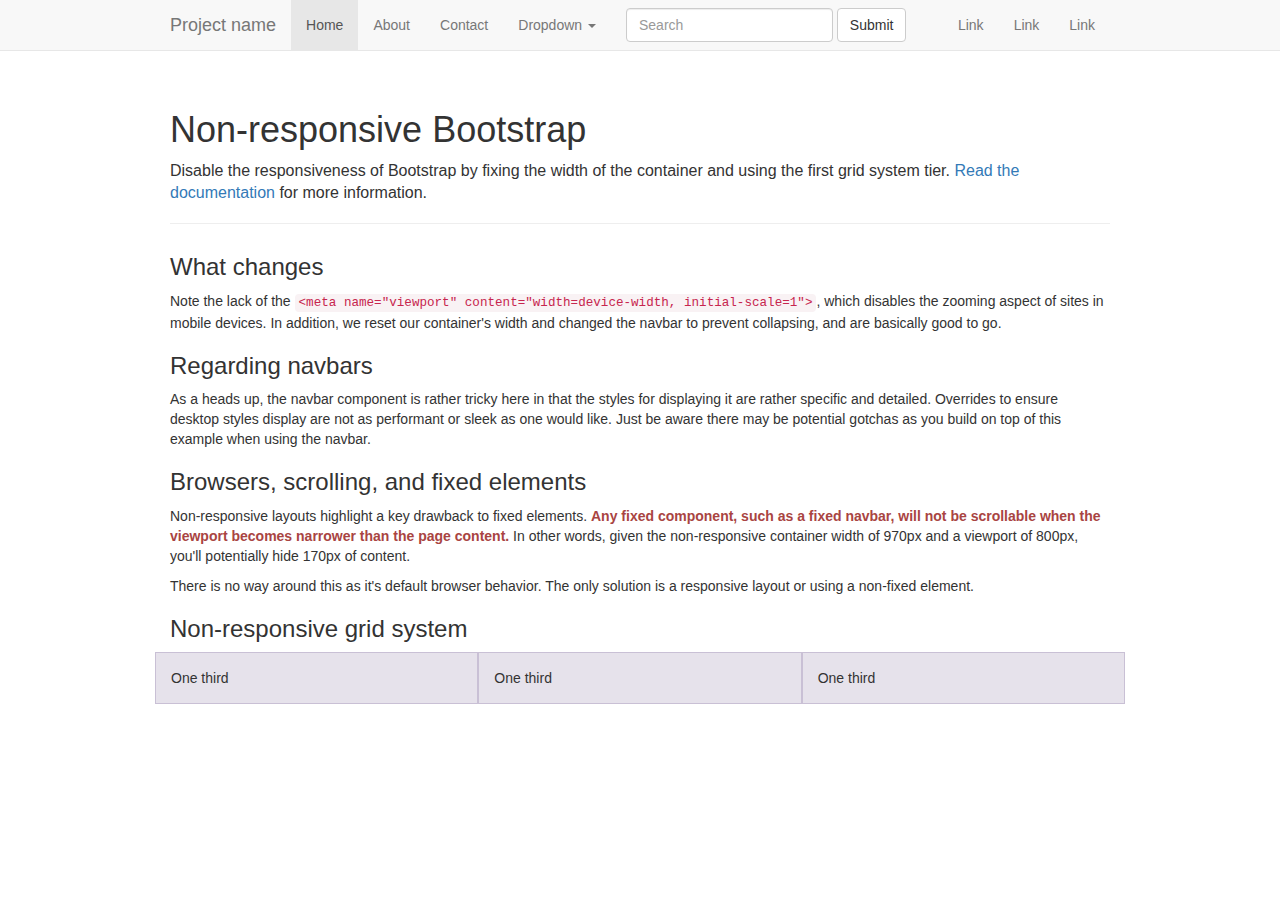
<file: resources/bootstrap-3.3.6/bootstrap-3.3.6/docs/examples/non-responsive/index.html>
<!DOCTYPE html>
<html lang="en">
  <head>
    <meta charset="utf-8">
    <meta http-equiv="X-UA-Compatible" content="IE=edge">
    <!-- The above 2 meta tags *must* come first in the head; any other head content must come *after* these tags -->
    <meta name="description" content="">
    <meta name="author" content="">

    <!-- Note there is no responsive meta tag here -->

    <link rel="icon" href="../../favicon.ico">

    <title>Non-responsive Template for Bootstrap</title>

    <!-- Bootstrap core CSS -->
    <link href="../../dist/css/bootstrap.min.css" rel="stylesheet">

    <!-- IE10 viewport hack for Surface/desktop Windows 8 bug -->
    <link href="../../assets/css/ie10-viewport-bug-workaround.css" rel="stylesheet">

    <!-- Custom styles for this template -->
    <link href="non-responsive.css" rel="stylesheet">

    <!-- Just for debugging purposes. Don't actually copy these 2 lines! -->
    <!--[if lt IE 9]><script src="../../assets/js/ie8-responsive-file-warning.js"></script><![endif]-->
    <script src="../../assets/js/ie-emulation-modes-warning.js"></script>

    <!-- HTML5 shim and Respond.js for IE8 support of HTML5 elements and media queries -->
    <!--[if lt IE 9]>
      <script src="https://oss.maxcdn.com/html5shiv/3.7.2/html5shiv.min.js"></script>
      <script src="https://oss.maxcdn.com/respond/1.4.2/respond.min.js"></script>
    <![endif]-->
  </head>

  <body>

    <!-- Fixed navbar -->
    <nav class="navbar navbar-default navbar-fixed-top">
      <div class="container">
        <div class="navbar-header">
          <!-- The mobile navbar-toggle button can be safely removed since you do not need it in a non-responsive implementation -->
          <a class="navbar-brand" href="#">Project name</a>
        </div>
        <!-- Note that the .navbar-collapse and .collapse classes have been removed from the #navbar -->
        <div id="navbar">
          <ul class="nav navbar-nav">
            <li class="active"><a href="#">Home</a></li>
            <li><a href="#about">About</a></li>
            <li><a href="#contact">Contact</a></li>
            <li class="dropdown">
              <a href="#" class="dropdown-toggle" data-toggle="dropdown" role="button" aria-haspopup="true" aria-expanded="false">Dropdown <span class="caret"></span></a>
              <ul class="dropdown-menu">
                <li><a href="#">Action</a></li>
                <li><a href="#">Another action</a></li>
                <li><a href="#">Something else here</a></li>
                <li role="separator" class="divider"></li>
                <li class="dropdown-header">Nav header</li>
                <li><a href="#">Separated link</a></li>
                <li><a href="#">One more separated link</a></li>
              </ul>
            </li>
          </ul>
          <form class="navbar-form navbar-left" role="search">
            <div class="form-group">
              <input type="text" class="form-control" placeholder="Search">
            </div>
            <button type="submit" class="btn btn-default">Submit</button>
          </form>
          <ul class="nav navbar-nav navbar-right">
            <li><a href="#">Link</a></li>
            <li><a href="#">Link</a></li>
            <li><a href="#">Link</a></li>
          </ul>
        </div><!--/.nav-collapse -->
      </div>
    </nav>

    <div class="container">

      <div class="page-header">
        <h1>Non-responsive Bootstrap</h1>
        <p class="lead">Disable the responsiveness of Bootstrap by fixing the width of the container and using the first grid system tier. <a href="http://getbootstrap.com/getting-started/#disable-responsive">Read the documentation</a> for more information.</p>
      </div>

      <h3>What changes</h3>
      <p>Note the lack of the <code>&lt;meta name="viewport" content="width=device-width, initial-scale=1"&gt;</code>, which disables the zooming aspect of sites in mobile devices. In addition, we reset our container's width and changed the navbar to prevent collapsing, and are basically good to go.</p>

      <h3>Regarding navbars</h3>
      <p>As a heads up, the navbar component is rather tricky here in that the styles for displaying it are rather specific and detailed. Overrides to ensure desktop styles display are not as performant or sleek as one would like. Just be aware there may be potential gotchas as you build on top of this example when using the navbar.</p>

      <h3>Browsers, scrolling, and fixed elements</h3>
      <p>Non-responsive layouts highlight a key drawback to fixed elements. <strong class="text-danger">Any fixed component, such as a fixed navbar, will not be scrollable when the viewport becomes narrower than the page content.</strong> In other words, given the non-responsive container width of 970px and a viewport of 800px, you'll potentially hide 170px of content.</p>
      <p>There is no way around this as it's default browser behavior. The only solution is a responsive layout or using a non-fixed element.</p>

      <h3>Non-responsive grid system</h3>
      <div class="row">
        <div class="col-xs-4">One third</div>
        <div class="col-xs-4">One third</div>
        <div class="col-xs-4">One third</div>
      </div>

    </div> <!-- /container -->


    <!-- Bootstrap core JavaScript
    ================================================== -->
    <!-- Placed at the end of the document so the pages load faster -->
    <script src="https://ajax.googleapis.com/ajax/libs/jquery/1.11.3/jquery.min.js"></script>
    <script>window.jQuery || document.write('<script src="../../assets/js/vendor/jquery.min.js"><\/script>')</script>
    <script src="../../dist/js/bootstrap.min.js"></script>
    <!-- IE10 viewport hack for Surface/desktop Windows 8 bug -->
    <script src="../../assets/js/ie10-viewport-bug-workaround.js"></script>
  </body>
</html>
</file>
<file: resources/bootstrap-3.3.6/bootstrap-3.3.6/docs/examples/blog/blog.css>
/*
 * Globals
 */

body {
  font-family: Georgia, "Times New Roman", Times, serif;
  color: #555;
}

h1, .h1,
h2, .h2,
h3, .h3,
h4, .h4,
h5, .h5,
h6, .h6 {
  margin-top: 0;
  font-family: "Helvetica Neue", Helvetica, Arial, sans-serif;
  font-weight: normal;
  color: #333;
}


/*
 * Override Bootstrap's default container.
 */

@media (min-width: 1200px) {
  .container {
    width: 970px;
  }
}


/*
 * Masthead for nav
 */

.blog-masthead {
  background-color: #428bca;
  -webkit-box-shadow: inset 0 -2px 5px rgba(0,0,0,.1);
          box-shadow: inset 0 -2px 5px rgba(0,0,0,.1);
}

/* Nav links */
.blog-nav-item {
  position: relative;
  display: inline-block;
  padding: 10px;
  font-weight: 500;
  color: #cdddeb;
}
.blog-nav-item:hover,
.blog-nav-item:focus {
  color: #fff;
  text-decoration: none;
}

/* Active state gets a caret at the bottom */
.blog-nav .active {
  color: #fff;
}
.blog-nav .active:after {
  position: absolute;
  bottom: 0;
  left: 50%;
  width: 0;
  height: 0;
  margin-left: -5px;
  vertical-align: middle;
  content: " ";
  border-right: 5px solid transparent;
  border-bottom: 5px solid;
  border-left: 5px solid transparent;
}


/*
 * Blog name and description
 */

.blog-header {
  padding-top: 20px;
  padding-bottom: 20px;
}
.blog-title {
  margin-top: 30px;
  margin-bottom: 0;
  font-size: 60px;
  font-weight: normal;
}
.blog-description {
  font-size: 20px;
  color: #999;
}


/*
 * Main column and sidebar layout
 */

.blog-main {
  font-size: 18px;
  line-height: 1.5;
}

/* Sidebar modules for boxing content */
.sidebar-module {
  padding: 15px;
  margin: 0 -15px 15px;
}
.sidebar-module-inset {
  padding: 15px;
  background-color: #f5f5f5;
  border-radius: 4px;
}
.sidebar-module-inset p:last-child,
.sidebar-module-inset ul:last-child,
.sidebar-module-inset ol:last-child {
  margin-bottom: 0;
}


/* Pagination */
.pager {
  margin-bottom: 60px;
  text-align: left;
}
.pager > li > a {
  width: 140px;
  padding: 10px 20px;
  text-align: center;
  border-radius: 30px;
}


/*
 * Blog posts
 */

.blog-post {
  margin-bottom: 60px;
}
.blog-post-title {
  margin-bottom: 5px;
  font-size: 40px;
}
.blog-post-meta {
  margin-bottom: 20px;
  color: #999;
}


/*
 * Footer
 */

.blog-footer {
  padding: 40px 0;
  color: #999;
  text-align: center;
  background-color: #f9f9f9;
  border-top: 1px solid #e5e5e5;
}
.blog-footer p:last-child {
  margin-bottom: 0;
}
</file>
<file: resources/bootstrap-3.3.6/bootstrap-3.3.6/docs/examples/carousel/carousel.css>
/* GLOBAL STYLES
-------------------------------------------------- */
/* Padding below the footer and lighter body text */

body {
  padding-bottom: 40px;
  color: #5a5a5a;
}


/* CUSTOMIZE THE NAVBAR
-------------------------------------------------- */

/* Special class on .container surrounding .navbar, used for positioning it into place. */
.navbar-wrapper {
  position: absolute;
  top: 0;
  right: 0;
  left: 0;
  z-index: 20;
}

/* Flip around the padding for proper display in narrow viewports */
.navbar-wrapper > .container {
  padding-right: 0;
  padding-left: 0;
}
.navbar-wrapper .navbar {
  padding-right: 15px;
  padding-left: 15px;
}
.navbar-wrapper .navbar .container {
  width: auto;
}


/* CUSTOMIZE THE CAROUSEL
-------------------------------------------------- */

/* Carousel base class */
.carousel {
  height: 500px;
  margin-bottom: 60px;
}
/* Since positioning the image, we need to help out the caption */
.carousel-caption {
  z-index: 10;
}

/* Declare heights because of positioning of img element */
.carousel .item {
  height: 500px;
  background-color: #777;
}
.carousel-inner > .item > img {
  position: absolute;
  top: 0;
  left: 0;
  min-width: 100%;
  height: 500px;
}


/* MARKETING CONTENT
-------------------------------------------------- */

/* Center align the text within the three columns below the carousel */
.marketing .col-lg-4 {
  margin-bottom: 20px;
  text-align: center;
}
.marketing h2 {
  font-weight: normal;
}
.marketing .col-lg-4 p {
  margin-right: 10px;
  margin-left: 10px;
}


/* Featurettes
------------------------- */

.featurette-divider {
  margin: 80px 0; /* Space out the Bootstrap <hr> more */
}

/* Thin out the marketing headings */
.featurette-heading {
  font-weight: 300;
  line-height: 1;
  letter-spacing: -1px;
}


/* RESPONSIVE CSS
-------------------------------------------------- */

@media (min-width: 768px) {
  /* Navbar positioning foo */
  .navbar-wrapper {
    margin-top: 20px;
  }
  .navbar-wrapper .container {
    padding-right: 15px;
    padding-left: 15px;
  }
  .navbar-wrapper .navbar {
    padding-right: 0;
    padding-left: 0;
  }

  /* The navbar becomes detached from the top, so we round the corners */
  .navbar-wrapper .navbar {
    border-radius: 4px;
  }

  /* Bump up size of carousel content */
  .carousel-caption p {
    margin-bottom: 20px;
    font-size: 21px;
    line-height: 1.4;
  }

  .featurette-heading {
    font-size: 50px;
  }
}

@media (min-width: 992px) {
  .featurette-heading {
    margin-top: 120px;
  }
}
</file>
<file: resources/bootstrap-3.3.6/bootstrap-3.3.6/docs/examples/cover/cover.css>
/*
 * Globals
 */

/* Links */
a,
a:focus,
a:hover {
  color: #fff;
}

/* Custom default button */
.btn-default,
.btn-default:hover,
.btn-default:focus {
  color: #333;
  text-shadow: none; /* Prevent inheritence from `body` */
  background-color: #fff;
  border: 1px solid #fff;
}


/*
 * Base structure
 */

html,
body {
  height: 100%;
  background-color: #333;
}
body {
  color: #fff;
  text-align: center;
  text-shadow: 0 1px 3px rgba(0,0,0,.5);
}

/* Extra markup and styles for table-esque vertical and horizontal centering */
.site-wrapper {
  display: table;
  width: 100%;
  height: 100%; /* For at least Firefox */
  min-height: 100%;
  -webkit-box-shadow: inset 0 0 100px rgba(0,0,0,.5);
          box-shadow: inset 0 0 100px rgba(0,0,0,.5);
}
.site-wrapper-inner {
  display: table-cell;
  vertical-align: top;
}
.cover-container {
  margin-right: auto;
  margin-left: auto;
}

/* Padding for spacing */
.inner {
  padding: 30px;
}


/*
 * Header
 */
.masthead-brand {
  margin-top: 10px;
  margin-bottom: 10px;
}

.masthead-nav > li {
  display: inline-block;
}
.masthead-nav > li + li {
  margin-left: 20px;
}
.masthead-nav > li > a {
  padding-right: 0;
  padding-left: 0;
  font-size: 16px;
  font-weight: bold;
  color: #fff; /* IE8 proofing */
  color: rgba(255,255,255,.75);
  border-bottom: 2px solid transparent;
}
.masthead-nav > li > a:hover,
.masthead-nav > li > a:focus {
  background-color: transparent;
  border-bottom-color: #a9a9a9;
  border-bottom-color: rgba(255,255,255,.25);
}
.masthead-nav > .active > a,
.masthead-nav > .active > a:hover,
.masthead-nav > .active > a:focus {
  color: #fff;
  border-bottom-color: #fff;
}

@media (min-width: 768px) {
  .masthead-brand {
    float: left;
  }
  .masthead-nav {
    float: right;
  }
}


/*
 * Cover
 */

.cover {
  padding: 0 20px;
}
.cover .btn-lg {
  padding: 10px 20px;
  font-weight: bold;
}


/*
 * Footer
 */

.mastfoot {
  color: #999; /* IE8 proofing */
  color: rgba(255,255,255,.5);
}


/*
 * Affix and center
 */

@media (min-width: 768px) {
  /* Pull out the header and footer */
  .masthead {
    position: fixed;
    top: 0;
  }
  .mastfoot {
    position: fixed;
    bottom: 0;
  }
  /* Start the vertical centering */
  .site-wrapper-inner {
    vertical-align: middle;
  }
  /* Handle the widths */
  .masthead,
  .mastfoot,
  .cover-container {
    width: 100%; /* Must be percentage or pixels for horizontal alignment */
  }
}

@media (min-width: 992px) {
  .masthead,
  .mastfoot,
  .cover-container {
    width: 700px;
  }
}
</file>
<file: resources/bootstrap-3.3.6/bootstrap-3.3.6/docs/examples/dashboard/dashboard.css>
/*
 * Base structure
 */

/* Move down content because we have a fixed navbar that is 50px tall */
body {
  padding-top: 50px;
}


/*
 * Global add-ons
 */

.sub-header {
  padding-bottom: 10px;
  border-bottom: 1px solid #eee;
}

/*
 * Top navigation
 * Hide default border to remove 1px line.
 */
.navbar-fixed-top {
  border: 0;
}

/*
 * Sidebar
 */

/* Hide for mobile, show later */
.sidebar {
  display: none;
}
@media (min-width: 768px) {
  .sidebar {
    position: fixed;
    top: 51px;
    bottom: 0;
    left: 0;
    z-index: 1000;
    display: block;
    padding: 20px;
    overflow-x: hidden;
    overflow-y: auto; /* Scrollable contents if viewport is shorter than content. */
    background-color: #f5f5f5;
    border-right: 1px solid #eee;
  }
}

/* Sidebar navigation */
.nav-sidebar {
  margin-right: -21px; /* 20px padding + 1px border */
  margin-bottom: 20px;
  margin-left: -20px;
}
.nav-sidebar > li > a {
  padding-right: 20px;
  padding-left: 20px;
}
.nav-sidebar > .active > a,
.nav-sidebar > .active > a:hover,
.nav-sidebar > .active > a:focus {
  color: #fff;
  background-color: #428bca;
}


/*
 * Main content
 */

.main {
  padding: 20px;
}
@media (min-width: 768px) {
  .main {
    padding-right: 40px;
    padding-left: 40px;
  }
}
.main .page-header {
  margin-top: 0;
}


/*
 * Placeholder dashboard ideas
 */

.placeholders {
  margin-bottom: 30px;
  text-align: center;
}
.placeholders h4 {
  margin-bottom: 0;
}
.placeholder {
  margin-bottom: 20px;
}
.placeholder img {
  display: inline-block;
  border-radius: 50%;
}
</file>
<file: resources/bootstrap-3.3.6/bootstrap-3.3.6/docs/examples/grid/grid.css>
h4 {
  margin-top: 25px;
}
.row {
  margin-bottom: 20px;
}
.row .row {
  margin-top: 10px;
  margin-bottom: 0;
}
[class*="col-"] {
  padding-top: 15px;
  padding-bottom: 15px;
  background-color: #eee;
  background-color: rgba(86,61,124,.15);
  border: 1px solid #ddd;
  border: 1px solid rgba(86,61,124,.2);
}

hr {
  margin-top: 40px;
  margin-bottom: 40px;
}
</file>
<file: resources/bootstrap-3.3.6/bootstrap-3.3.6/docs/examples/jumbotron-narrow/jumbotron-narrow.css>
/* Space out content a bit */
body {
  padding-top: 20px;
  padding-bottom: 20px;
}

/* Everything but the jumbotron gets side spacing for mobile first views */
.header,
.marketing,
.footer {
  padding-right: 15px;
  padding-left: 15px;
}

/* Custom page header */
.header {
  padding-bottom: 20px;
  border-bottom: 1px solid #e5e5e5;
}
/* Make the masthead heading the same height as the navigation */
.header h3 {
  margin-top: 0;
  margin-bottom: 0;
  line-height: 40px;
}

/* Custom page footer */
.footer {
  padding-top: 19px;
  color: #777;
  border-top: 1px solid #e5e5e5;
}

/* Customize container */
@media (min-width: 768px) {
  .container {
    max-width: 730px;
  }
}
.container-narrow > hr {
  margin: 30px 0;
}

/* Main marketing message and sign up button */
.jumbotron {
  text-align: center;
  border-bottom: 1px solid #e5e5e5;
}
.jumbotron .btn {
  padding: 14px 24px;
  font-size: 21px;
}

/* Supporting marketing content */
.marketing {
  margin: 40px 0;
}
.marketing p + h4 {
  margin-top: 28px;
}

/* Responsive: Portrait tablets and up */
@media screen and (min-width: 768px) {
  /* Remove the padding we set earlier */
  .header,
  .marketing,
  .footer {
    padding-right: 0;
    padding-left: 0;
  }
  /* Space out the masthead */
  .header {
    margin-bottom: 30px;
  }
  /* Remove the bottom border on the jumbotron for visual effect */
  .jumbotron {
    border-bottom: 0;
  }
}
</file>
<file: resources/bootstrap-3.3.6/bootstrap-3.3.6/docs/examples/jumbotron/jumbotron.css>
/* Move down content because we have a fixed navbar that is 50px tall */
body {
  padding-top: 50px;
  padding-bottom: 20px;
}
</file>
<file: resources/bootstrap-3.3.6/bootstrap-3.3.6/docs/examples/justified-nav/justified-nav.css>
body {
  padding-top: 20px;
}

.footer {
  padding-top: 40px;
  padding-bottom: 40px;
  margin-top: 40px;
  border-top: 1px solid #eee;
}

/* Main marketing message and sign up button */
.jumbotron {
  text-align: center;
  background-color: transparent;
}
.jumbotron .btn {
  padding: 14px 24px;
  font-size: 21px;
}

/* Customize the nav-justified links to be fill the entire space of the .navbar */

.nav-justified {
  background-color: #eee;
  border: 1px solid #ccc;
  border-radius: 5px;
}
.nav-justified > li > a {
  padding-top: 15px;
  padding-bottom: 15px;
  margin-bottom: 0;
  font-weight: bold;
  color: #777;
  text-align: center;
  background-color: #e5e5e5; /* Old browsers */
  background-image: -webkit-gradient(linear, left top, left bottom, from(#f5f5f5), to(#e5e5e5));
  background-image: -webkit-linear-gradient(top, #f5f5f5 0%, #e5e5e5 100%);
  background-image:      -o-linear-gradient(top, #f5f5f5 0%, #e5e5e5 100%);
  background-image:         linear-gradient(to bottom, #f5f5f5 0%,#e5e5e5 100%);
  filter: progid:DXImageTransform.Microsoft.gradient( startColorstr='#f5f5f5', endColorstr='#e5e5e5',GradientType=0 ); /* IE6-9 */
  background-repeat: repeat-x; /* Repeat the gradient */
  border-bottom: 1px solid #d5d5d5;
}
.nav-justified > .active > a,
.nav-justified > .active > a:hover,
.nav-justified > .active > a:focus {
  background-color: #ddd;
  background-image: none;
  -webkit-box-shadow: inset 0 3px 7px rgba(0,0,0,.15);
          box-shadow: inset 0 3px 7px rgba(0,0,0,.15);
}
.nav-justified > li:first-child > a {
  border-radius: 5px 5px 0 0;
}
.nav-justified > li:last-child > a {
  border-bottom: 0;
  border-radius: 0 0 5px 5px;
}

@media (min-width: 768px) {
  .nav-justified {
    max-height: 52px;
  }
  .nav-justified > li > a {
    border-right: 1px solid #d5d5d5;
    border-left: 1px solid #fff;
  }
  .nav-justified > li:first-child > a {
    border-left: 0;
    border-radius: 5px 0 0 5px;
  }
  .nav-justified > li:last-child > a {
    border-right: 0;
    border-radius: 0 5px 5px 0;
  }
}

/* Responsive: Portrait tablets and up */
@media screen and (min-width: 768px) {
  /* Remove the padding we set earlier */
  .masthead,
  .marketing,
  .footer {
    padding-right: 0;
    padding-left: 0;
  }
}
</file>
<file: resources/bootstrap-3.3.6/bootstrap-3.3.6/docs/examples/navbar-fixed-top/navbar-fixed-top.css>
body {
  min-height: 2000px;
  padding-top: 70px;
}
</file>
<file: resources/bootstrap-3.3.6/bootstrap-3.3.6/docs/examples/navbar-static-top/navbar-static-top.css>
body {
  min-height: 2000px;
}

.navbar-static-top {
  margin-bottom: 19px;
}
</file>
<file: resources/bootstrap-3.3.6/bootstrap-3.3.6/docs/examples/navbar/navbar.css>
body {
  padding-top: 20px;
  padding-bottom: 20px;
}

.navbar {
  margin-bottom: 20px;
}
</file>
<file: resources/bootstrap-3.3.6/bootstrap-3.3.6/docs/examples/non-responsive/non-responsive.css>
/* Template-specific stuff
 *
 * Customizations just for the template; these are not necessary for anything
 * with disabling the responsiveness.
 */

/* Account for fixed navbar */
body {
  padding-top: 70px;
  padding-bottom: 30px;
}

body,
.navbar-fixed-top,
.navbar-fixed-bottom {
  min-width: 970px;
}

/* Don't let the lead text change font-size. */
.lead {
  font-size: 16px;
}

/* Finesse the page header spacing */
.page-header {
  margin-bottom: 30px;
}
.page-header .lead {
  margin-bottom: 10px;
}


/* Non-responsive overrides
 *
 * Utilize the following CSS to disable the responsive-ness of the container,
 * grid system, and navbar.
 */

/* Reset the container */
.container {
  width: 970px;
  max-width: none !important;
}

/* Demonstrate the grids */
.col-xs-4 {
  padding-top: 15px;
  padding-bottom: 15px;
  background-color: #eee;
  background-color: rgba(86,61,124,.15);
  border: 1px solid #ddd;
  border: 1px solid rgba(86,61,124,.2);
}

.container .navbar-header,
.container .navbar-collapse {
  margin-right: 0;
  margin-left: 0;
}

/* Always float the navbar header */
.navbar-header {
  float: left;
}

/* Undo the collapsing navbar */
.navbar-collapse {
  display: block !important;
  height: auto !important;
  padding-bottom: 0;
  overflow: visible !important;
  visibility: visible !important;
}

.navbar-toggle {
  display: none;
}
.navbar-collapse {
  border-top: 0;
}

.navbar-brand {
  margin-left: -15px;
}

/* Always apply the floated nav */
.navbar-nav {
  float: left;
  margin: 0;
}
.navbar-nav > li {
  float: left;
}
.navbar-nav > li > a {
  padding: 15px;
}

/* Redeclare since we override the float above */
.navbar-nav.navbar-right {
  float: right;
}

/* Undo custom dropdowns */
.navbar .navbar-nav .open .dropdown-menu {
  position: absolute;
  float: left;
  background-color: #fff;
  border: 1px solid #ccc;
  border: 1px solid rgba(0, 0, 0, .15);
  border-width: 0 1px 1px;
  border-radius: 0 0 4px 4px;
  -webkit-box-shadow: 0 6px 12px rgba(0, 0, 0, .175);
          box-shadow: 0 6px 12px rgba(0, 0, 0, .175);
}
.navbar-default .navbar-nav .open .dropdown-menu > li > a {
  color: #333;
}
.navbar .navbar-nav .open .dropdown-menu > li > a:hover,
.navbar .navbar-nav .open .dropdown-menu > li > a:focus,
.navbar .navbar-nav .open .dropdown-menu > .active > a,
.navbar .navbar-nav .open .dropdown-menu > .active > a:hover,
.navbar .navbar-nav .open .dropdown-menu > .active > a:focus {
  color: #fff !important;
  background-color: #428bca !important;
}
.navbar .navbar-nav .open .dropdown-menu > .disabled > a,
.navbar .navbar-nav .open .dropdown-menu > .disabled > a:hover,
.navbar .navbar-nav .open .dropdown-menu > .disabled > a:focus {
  color: #999 !important;
  background-color: transparent !important;
}

/* Undo form expansion */
.navbar-form {
  float: left;
  width: auto;
  padding-top: 0;
  padding-bottom: 0;
  margin-right: 0;
  margin-left: 0;
  border: 0;
  -webkit-box-shadow: none;
          box-shadow: none;
}

/* Copy-pasted from forms.less since we mixin the .form-inline styles. */
.navbar-form .form-group {
  display: inline-block;
  margin-bottom: 0;
  vertical-align: middle;
}

.navbar-form .form-control {
  display: inline-block;
  width: auto;
  vertical-align: middle;
}

.navbar-form .form-control-static {
  display: inline-block;
}

.navbar-form .input-group {
  display: inline-table;
  vertical-align: middle;
}

.navbar-form .input-group .input-group-addon,
.navbar-form .input-group .input-group-btn,
.navbar-form .input-group .form-control {
  width: auto;
}

.navbar-form .input-group > .form-control {
  width: 100%;
}

.navbar-form .control-label {
  margin-bottom: 0;
  vertical-align: middle;
}

.navbar-form .radio,
.navbar-form .checkbox {
  display: inline-block;
  margin-top: 0;
  margin-bottom: 0;
  vertical-align: middle;
}

.navbar-form .radio label,
.navbar-form .checkbox label {
  padding-left: 0;
}

.navbar-form .radio input[type="radio"],
.navbar-form .checkbox input[type="checkbox"] {
  position: relative;
  margin-left: 0;
}

.navbar-form .has-feedback .form-control-feedback {
  top: 0;
}

/* Undo inline form compaction on small screens */
.form-inline .form-group {
  display: inline-block;
  margin-bottom: 0;
  vertical-align: middle;
}

.form-inline .form-control {
  display: inline-block;
  width: auto;
  vertical-align: middle;
}

.form-inline .form-control-static {
  display: inline-block;
}

.form-inline .input-group {
  display: inline-table;
  vertical-align: middle;
}
.form-inline .input-group .input-group-addon,
.form-inline .input-group .input-group-btn,
.form-inline .input-group .form-control {
  width: auto;
}

.form-inline .input-group > .form-control {
  width: 100%;
}

.form-inline .control-label {
  margin-bottom: 0;
  vertical-align: middle;
}

.form-inline .radio,
.form-inline .checkbox {
  display: inline-block;
  margin-top: 0;
  margin-bottom: 0;
  vertical-align: middle;
}
.form-inline .radio label,
.form-inline .checkbox label {
  padding-left: 0;
}

.form-inline .radio input[type="radio"],
.form-inline .checkbox input[type="checkbox"] {
  position: relative;
  margin-left: 0;
}

.form-inline .has-feedback .form-control-feedback {
  top: 0;
}
</file>
<file: resources/bootstrap-3.3.6/bootstrap-3.3.6/js/tests/vendor/qunit.css>
/*!
 * QUnit 1.17.1
 * http://qunitjs.com/
 *
 * Copyright jQuery Foundation and other contributors
 * Released under the MIT license
 * http://jquery.org/license
 *
 * Date: 2015-01-20T19:39Z
 */

/** Font Family and Sizes */

#qunit-tests, #qunit-header, #qunit-banner, #qunit-testrunner-toolbar, #qunit-userAgent, #qunit-testresult {
	font-family: "Helvetica Neue Light", "HelveticaNeue-Light", "Helvetica Neue", Calibri, Helvetica, Arial, sans-serif;
}

#qunit-testrunner-toolbar, #qunit-userAgent, #qunit-testresult, #qunit-tests li { font-size: small; }
#qunit-tests { font-size: smaller; }


/** Resets */

#qunit-tests, #qunit-header, #qunit-banner, #qunit-userAgent, #qunit-testresult, #qunit-modulefilter {
	margin: 0;
	padding: 0;
}


/** Header */

#qunit-header {
	padding: 0.5em 0 0.5em 1em;

	color: #8699A4;
	background-color: #0D3349;

	font-size: 1.5em;
	line-height: 1em;
	font-weight: 400;

	border-radius: 5px 5px 0 0;
}

#qunit-header a {
	text-decoration: none;
	color: #C2CCD1;
}

#qunit-header a:hover,
#qunit-header a:focus {
	color: #FFF;
}

#qunit-testrunner-toolbar label {
	display: inline-block;
	padding: 0 0.5em 0 0.1em;
}

#qunit-banner {
	height: 5px;
}

#qunit-testrunner-toolbar {
	padding: 0.5em 1em 0.5em 1em;
	color: #5E740B;
	background-color: #EEE;
	overflow: hidden;
}

#qunit-userAgent {
	padding: 0.5em 1em 0.5em 1em;
	background-color: #2B81AF;
	color: #FFF;
	text-shadow: rgba(0, 0, 0, 0.5) 2px 2px 1px;
}

#qunit-modulefilter-container {
	float: right;
	padding: 0.2em;
}

.qunit-url-config {
	display: inline-block;
	padding: 0.1em;
}

.qunit-filter {
	display: block;
	float: right;
	margin-left: 1em;
}

/** Tests: Pass/Fail */

#qunit-tests {
	list-style-position: inside;
}

#qunit-tests li {
	padding: 0.4em 1em 0.4em 1em;
	border-bottom: 1px solid #FFF;
	list-style-position: inside;
}

#qunit-tests > li {
	display: none;
}

#qunit-tests li.running,
#qunit-tests li.pass,
#qunit-tests li.fail,
#qunit-tests li.skipped {
	display: list-item;
}

#qunit-tests.hidepass li.running,
#qunit-tests.hidepass li.pass {
	display: none;
}

#qunit-tests li strong {
	cursor: pointer;
}

#qunit-tests li.skipped strong {
	cursor: default;
}

#qunit-tests li a {
	padding: 0.5em;
	color: #C2CCD1;
	text-decoration: none;
}
#qunit-tests li a:hover,
#qunit-tests li a:focus {
	color: #000;
}

#qunit-tests li .runtime {
	float: right;
	font-size: smaller;
}

.qunit-assert-list {
	margin-top: 0.5em;
	padding: 0.5em;

	background-color: #FFF;

	border-radius: 5px;
}

.qunit-collapsed {
	display: none;
}

#qunit-tests table {
	border-collapse: collapse;
	margin-top: 0.2em;
}

#qunit-tests th {
	text-align: right;
	vertical-align: top;
	padding: 0 0.5em 0 0;
}

#qunit-tests td {
	vertical-align: top;
}

#qunit-tests pre {
	margin: 0;
	white-space: pre-wrap;
	word-wrap: break-word;
}

#qunit-tests del {
	background-color: #E0F2BE;
	color: #374E0C;
	text-decoration: none;
}

#qunit-tests ins {
	background-color: #FFCACA;
	color: #500;
	text-decoration: none;
}

/*** Test Counts */

#qunit-tests b.counts                       { color: #000; }
#qunit-tests b.passed                       { color: #5E740B; }
#qunit-tests b.failed                       { color: #710909; }

#qunit-tests li li {
	padding: 5px;
	background-color: #FFF;
	border-bottom: none;
	list-style-position: inside;
}

/*** Passing Styles */

#qunit-tests li li.pass {
	color: #3C510C;
	background-color: #FFF;
	border-left: 10px solid #C6E746;
}

#qunit-tests .pass                          { color: #528CE0; background-color: #D2E0E6; }
#qunit-tests .pass .test-name               { color: #366097; }

#qunit-tests .pass .test-actual,
#qunit-tests .pass .test-expected           { color: #999; }

#qunit-banner.qunit-pass                    { background-color: #C6E746; }

/*** Failing Styles */

#qunit-tests li li.fail {
	color: #710909;
	background-color: #FFF;
	border-left: 10px solid #EE5757;
	white-space: pre;
}

#qunit-tests > li:last-child {
	border-radius: 0 0 5px 5px;
}

#qunit-tests .fail                          { color: #000; background-color: #EE5757; }
#qunit-tests .fail .test-name,
#qunit-tests .fail .module-name             { color: #000; }

#qunit-tests .fail .test-actual             { color: #EE5757; }
#qunit-tests .fail .test-expected           { color: #008000; }

#qunit-banner.qunit-fail                    { background-color: #EE5757; }

/*** Skipped tests */

#qunit-tests .skipped {
	background-color: #EBECE9;
}

#qunit-tests .qunit-skipped-label {
	background-color: #F4FF77;
	display: inline-block;
	font-style: normal;
	color: #366097;
	line-height: 1.8em;
	padding: 0 0.5em;
	margin: -0.4em 0.4em -0.4em 0;
}

/** Result */

#qunit-testresult {
	padding: 0.5em 1em 0.5em 1em;

	color: #2B81AF;
	background-color: #D2E0E6;

	border-bottom: 1px solid #FFF;
}
#qunit-testresult .module-name {
	font-weight: 700;
}

/** Fixture */

#qunit-fixture {
	position: absolute;
	top: -10000px;
	left: -10000px;
	width: 1000px;
	height: 1000px;
}
</file>
<file: resources/bootstrap-3.3.6/bootstrap-3.3.6/docs/assets/css/ie10-viewport-bug-workaround.css>
/*!
 * IE10 viewport hack for Surface/desktop Windows 8 bug
 * Copyright 2014-2015 Twitter, Inc.
 * Licensed under MIT (https://github.com/twbs/bootstrap/blob/master/LICENSE)
 */

/*
 * See the Getting Started docs for more information:
 * http://getbootstrap.com/getting-started/#support-ie10-width
 */
@-webkit-viewport { width: device-width; }
@-moz-viewport    { width: device-width; }
@-ms-viewport     { width: device-width; }
@-o-viewport      { width: device-width; }
@viewport         { width: device-width; }
</file>
